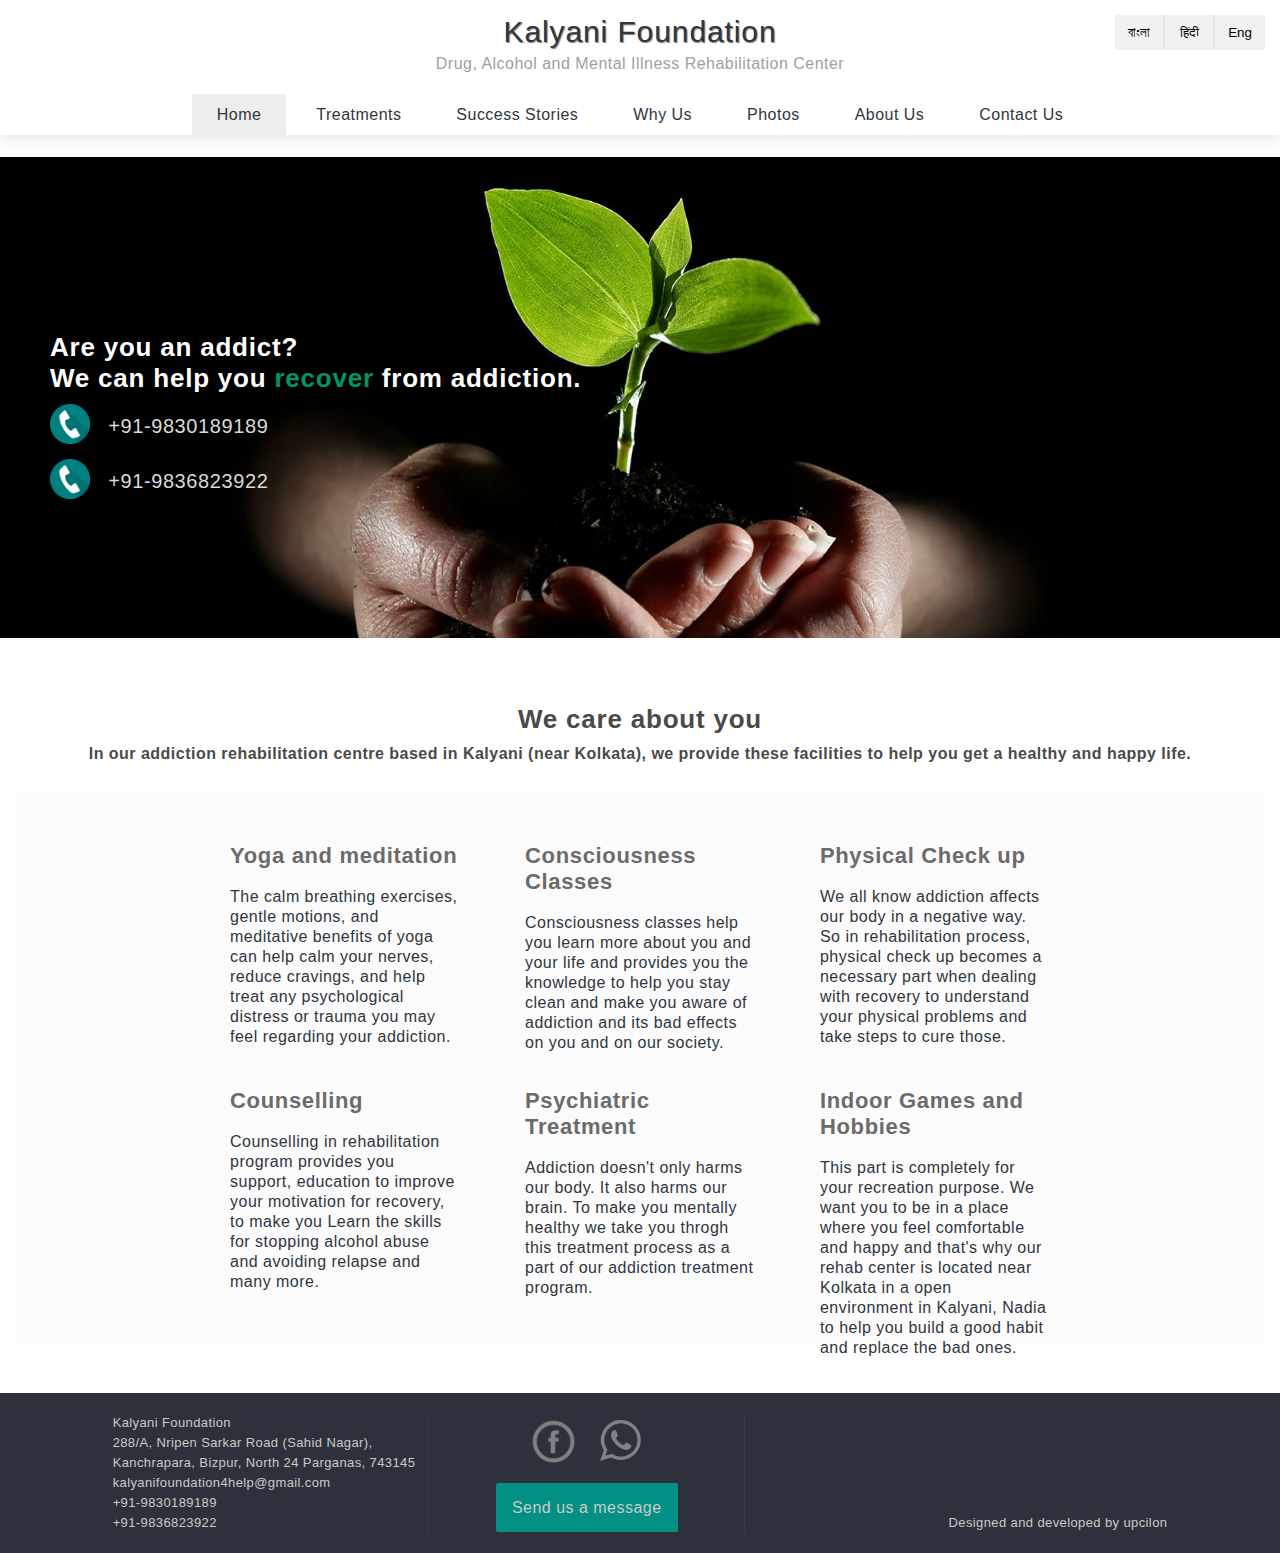
<file: index.html>
<!DOCTYPE html>
<html lang="en">
<head>
	<meta charset="UTF-8">
	<title>Kalyani Foundation : Rehabilitation Center : Nadia, West Bengal</title>
	<meta name="description" content="Kalyani Foundation is a rehabilitation center near Kolkata for drug and alcohol addict. Start your recovery today at our rehab center in Kalyani."/>

	<meta itemprop="name" content="Kalyani Foundation: Drugs and Alcohol Rehab"/>
    <meta itemprop="description" content="Drugs, Alcohol and Mental Illness rehabilitation in Kolkata, West Bengal"/>
    <meta itemprop="image" content="http://kalyani-foundation.com/assets/images/hand1.jpg"/>

	<meta property="og:title" content="Kalyani Foundation: Drugs and Alcohol Rehab"/>
    <meta property="og:type" content="website"/>
    <meta property="og:url" content="http://kalyani-foundation.com/"/>
    <meta property="og:image" content="http://kalyani-foundation.com/assets/images/hand1.jpg"/>
    <meta property="og:description" content="Drugs, Alcohol and Mental Illness Rehab in Kolkata, West Bengal"/>
    <meta property="og:site_name" content="kalyani-foundation"/>

    <meta name="twitter:card" content="summary_large_image">
	<meta name="twitter:site" content="@kalyani-foundation">
	<meta name="twitter:title" content="Drugs and Alcohol Rehab">
	<meta name="twitter:description" content="Kalyani Foundation is one of the best caring drugs and alcohol rehab in Kalyani, West Bengal">
	<meta name="twitter:creator" content="@RakeshD42136279">
	<meta name="twitter:image:src" content="http://kalyani-foundation.com/assets/images/hand1.jpg">

	<meta name="viewport" content="width=device-width, initial-scale=1.0"/>

	<link rel="stylesheet" type="text/css" href="assets/styles/main.css"/>
</head>
<body>
	<div class="clearfix">
		<header>
			<nav id="nav" class="clearfix">
				<div class="logo">
					<a href="index.html" data-key="rehabName">Kalyani Foundation</a>
					<h1 class="logo-text" data-key="rehabDesc">Drug, Alcohol and Mental Illness Rehabilitation Center</h1>
				</div>
				<ul class="language">
					<li><button class="lang" data-lang="ben">বাংলা</button></li>
					<li><button class="lang" data-lang="hin">हिंदी</button></li>
					<li><button class="lang" data-lang="en">Eng</button></li>
				</ul>
				<ul class="ham" id="ham">
					<li class="ham-line"></li>
					<li class="ham-line"></li>
					<li class="ham-line"></li>
				</ul>
				<ul id="menu" class="menu">
					<li class="menu-item active"><a href="index.html" data-key="home">Home</a></li>
					<li class="menu-item"><a href="treatment.html" data-key="treatment">Treatments</a></li>
					<li class="menu-item"><a href="success.html" data-key="story">Success Stories</a></li>
					<li class="menu-item"><a href="why.html" data-key="why">Why Us</a></li>
					<li class="menu-item"><a href="photos.html" data-key="photo">Photos</a></li>
					<li class="menu-item"><a href="about.html" data-key="about">About Us</a></li>
					<li class="menu-item"><a href="contact.html" data-key="contact">Contact Us</a></li>
				</ul>
			</nav>
		</header>
		<div class="wrapper">
			<article>
				<div class="intro">
					<img class="intro-img" src="assets/images/intro-img.jpg" alt="rehab in Kolkata">
					<div class="intro-text">
						<h3 data-key="1">Are you an addict?</h3>
						<h3 data-key="2">We can help you <span class="highlight-green">recover</span> from addiction.</h3>

						<div class="intro-con">
							<a href="tel:+919836823922">
								<span><img src="assets/images/tel.png" alt="call"></span>
								<span data-key="phone2">+91-9830189189</span>
							</a>
						</div>
						<div class="intro-con">
							<a href="tel:+919830189189">
								<span><img src="assets/images/tel.png" alt="call"></span>
								<span data-key="phone1">+91-9836823922</span>
							</a>
						</div>
					</div>
				</div>

				<div class="treatment-intro">
					<h3 data-key="3">We care about you</h3>
					<h2 data-key="4">In our addiction rehabilitation centre based in Kalyani (near Kolkata), we provide these facilities to help you get a healthy and happy life.</h2>
					<div class="treatment-facility">
						<div class="treatment-list">
						<ul class="treatment">
							<li class="treat-name" data-key="5">Yoga and meditation</li>
							<li class="treat-desc" data-key="6">The calm breathing exercises, gentle motions, and meditative benefits of yoga can help calm your nerves, reduce cravings, and help treat any psychological distress or trauma you may feel regarding your addiction.</li>
						</ul>
						<ul class="treatment">
							<li class="treat-name" data-key="7">Consciousness Classes</li>
							<li class="treat-desc" data-key="8">Consciousness classes help you learn more about you and your life and provides you the knowledge to help you stay clean and make you aware of addiction and its bad effects on you and on our society.</li>
						</ul>
						<ul class="treatment">
							<li class="treat-name" data-key="9">Physical Check up</li>
							<li class="treat-desc" data-key="10">We all know addiction affects our body in a negative way. So in rehabilitation process, physical check up becomes a necessary part when dealing with recovery to understand your physical problems and take steps to cure those.</li>
						</ul>
						<ul class="treatment">
							<li class="treat-name" data-key="11">Counselling</li>
							<li class="treat-desc" data-key="12">Counselling in rehabilitation program provides you support, education to improve your motivation for recovery, to make you Learn the skills for stopping alcohol abuse and avoiding relapse and many more.</li>
						</ul>
						<ul class="treatment">
							<li class="treat-name" data-key="13">Psychiatric Treatment</li>
							<li class="treat-desc" data-key="14">Addiction doesn't only harms our body. It also harms our brain. To make you mentally healthy we take you throgh this treatment process as a part of our addiction treatment program.</li>
						</ul>
						<ul class="treatment">
							<li class="treat-name" data-key="15">Indoor Games and Hobbies</li>
							<li class="treat-desc" data-key="16">This part is completely for your recreation purpose. We want you to be in a place where you feel comfortable and happy and that's why our rehab center is located near Kolkata in a open environment in Kalyani, Nadia to help you build a good habit and replace the bad ones.</li>
						</ul>
						</div>
					</div>
				</div>
			</article>
		</div>





		<footer class="clearfix">
			<ul class="footer-item">
				<li data-key="rehabName">Kalyani Foundation</li>
				<li data-key="rehabAddress">288/A, Nripen Sarkar Road (Sahid Nagar),<br>Kanchrapara, Bizpur, North 24 Parganas, 743145</li>
				<li data-key="rehabEmail">kalyanifoundation4help@gmail.com</li>
				<li>
					<ul>
						<li data-key="phone2">+91-9830189189</li>
						<li data-key="phone1">+91-9836823922</li>
					</ul>
				</li>
			</ul>

			<ul class="footer-item">
				<li>
					<ul class="icon-tray clearfix">
						<li class="icon">
							<a href="https://www.facebook.com/Kalyani-foundation-1680008255643396/" target="_blank"><img class="facebook" src="assets/images/facebook-icon.png" alt="facebook link of rehab center"/></a>
						</li>
						<li class="icon whatsapp-icon">
							<a data-text="Recover from addiction" data-link="http://kalyani-foundation.com" class="whatsapp-share"><img class="whatsapp" src="assets/images/whatsapp.png" alt="whatsapp link of rehab"/></a>
						</li>
					</ul>
				</li>
				<li class="contact-btn-holder"><a class="contact-link-btn" href="contact.html" data-key="message">Send us a message</a></li>
			</ul>

			<ul class="powered">
				<li>Designed and developed by upcilon</li>
			</ul>
		</footer>
	</div>
</body>
<script type="text/javascript" src="https://ajax.googleapis.com/ajax/libs/jquery/3.1.1/jquery.min.js"></script>
<script type="text/javascript" src="assets/script/app.js" async defer></script>
<script type="text/javascript" src="assets/script/lang.js" async defer></script>
</html>
</file>
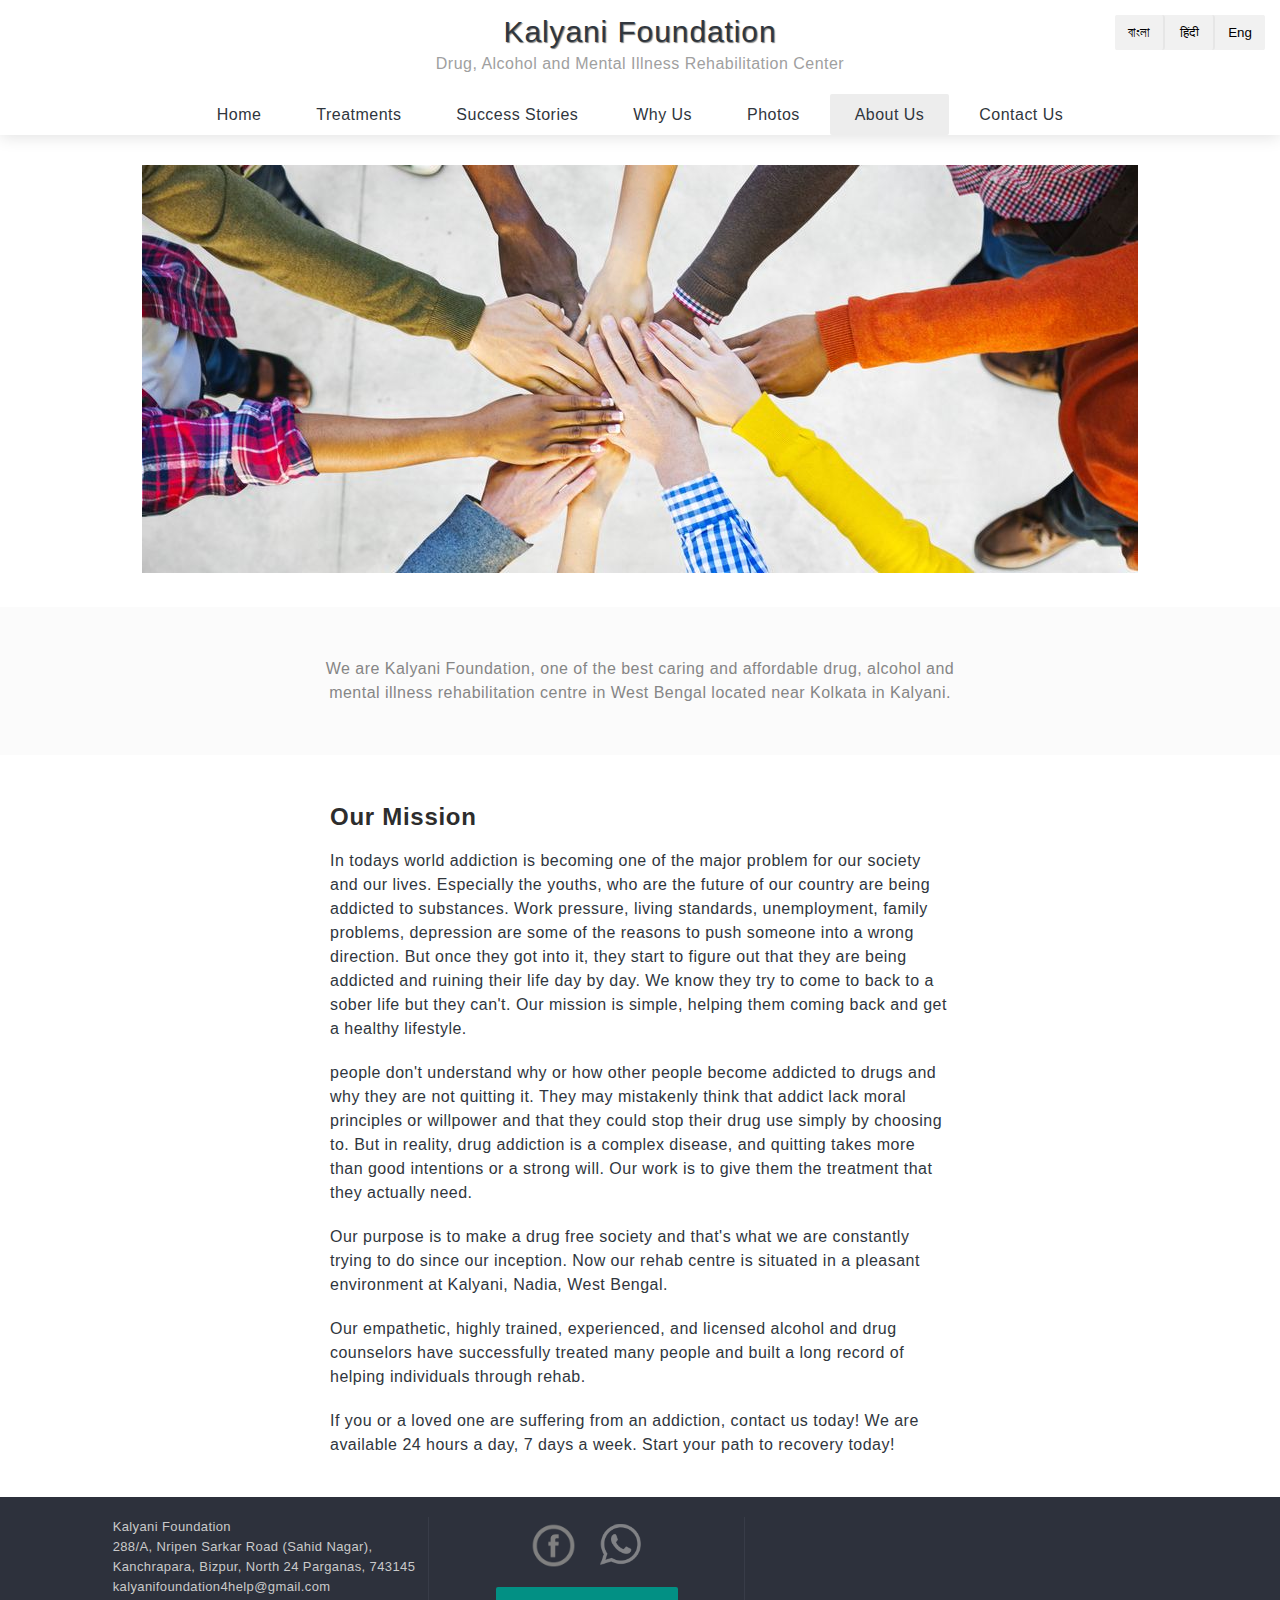
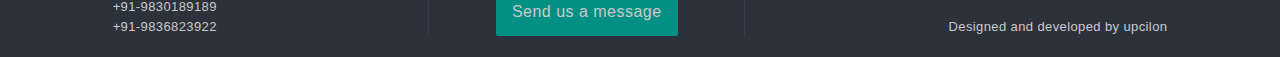
<file: about.html>
<!DOCTYPE html>
<html lang="en">
<head>
	<meta charset="UTF-8">
	<title>Kalyani Foundation: Rehabilitation Center near Kolkata</title>
	<meta name="description" content="Kalyani Foundation, one of the best caring and affordable drug, and alcohol rehabilitation centre near Kolkata at Kalyani in West Bengal."/>

	<meta itemprop="name" content="About Kalyani Foundation"/>
    <meta itemprop="description" content="Drugs and Alcohol rehab in Kalyani, Nadia, West Bengal"/>
    <meta itemprop="image" content="http://kalyani-foundation.com/assets/images/hand1.jpg"/>

	<meta property="og:title" content="About Kalyani Foundation, Drugs and Alcohol Rehab"/>
    <meta property="og:type" content="website"/>
    <meta property="og:url" content="http://kalyani-foundation.com/"/>
    <meta property="og:image" content="http://kalyani-foundation.com/assets/images/hand1.jpg"/>
    <meta property="og:description" content="Kalyani Foundation is a Drugs and Alcohol Rehabilitation Center in Kalyani, Nadia, West Bengal"/>
    <meta property="og:site_name" content="kalyani-foundation"/>

    <meta name="twitter:card" content="summary_large_image">
	<meta name="twitter:site" content="@kalyani-foundation">
	<meta name="twitter:title" content="About Kalyani Foundation, Drugs and Alcohol Rehab">
	<meta name="twitter:description" content="Kalyani Foundation is one of the best caring drugs and alcohol rehab near Kolkata, in Kalyani, West Bengal">
	<meta name="twitter:creator" content="@RakeshD42136279">
	<meta name="twitter:image:src" content="http://kalyani-foundation.com/assets/images/hand1.jpg">

	<meta name="viewport" content="width=device-width, initial-scale=1.0"/>

	<link rel="stylesheet" type="text/css" href="assets/styles/main.css"/>
</head>
<body>
	<div class="wrapper clearfix">
		<header>
			<nav id="nav"  class="clearfix">
				<div class="logo">
					<a href="index.html" data-key="rehabName">Kalyani Foundation</a>
					<h1 class="logo-text" data-key="rehabDesc">Drug, Alcohol and Mental Illness Rehabilitation Center</h1>
				</div>
				<ul class="language">
					<li><button class="lang" data-lang="ben">বাংলা</button></li>
					<li><button class="lang" data-lang="hin">हिंदी</button></li>
					<li><button class="lang" data-lang="en">Eng</button></li>
				</ul>
				<ul class="ham">
					<li class="ham-line"></li>
					<li class="ham-line"></li>
					<li class="ham-line"></li>
				</ul>
				<ul id="menu" class="menu">
					<li class="menu-item"><a href="index.html" data-key="home">Home</a></li>
					<li class="menu-item"><a href="treatment.html" data-key="treatment">Treatments</a></li>
					<li class="menu-item"><a href="success.html" data-key="story">Success Stories</a></li>
					<li class="menu-item"><a href="why.html" data-key="why">Why Us</a></li>
					<li class="menu-item"><a href="photos.html" data-key="photo">Photos</a></li>
					<li class="menu-item active"><a href="about.html" data-key="about">About Us</a></li>
					<li class="menu-item"><a href="contact.html" data-key="contact">Contact Us</a></li>
				</ul>
			</nav>
		</header>

		<article>
			<div style="max-width: 996px;margin: auto;margin-top: 30px;">
				<img src="assets/images/hands.jpg" alt="recovery hands">
			</div>
			<div class="treatment-intro treatment-facility treat-desc">
				<p class="treat-header" data-key="60">We are Kalyani Foundation, one of the best caring and affordable drug, alcohol and mental illness rehabilitation centre in West Bengal located near Kolkata in Kalyani.</p>
			</div>
			<ul class="treat-container">
				<li>
					<ul>
						<li class="treat-headline" data-key="61">Our Mission</li>
						<li data-key="62">
							In todays world addiction is becoming one of the major problem for our society and our lives. Especially the youths, who are the future of our country are being addicted to substances. Work pressure, living standards, unemployment, family problems, depression are some of the reasons to push someone into a wrong direction. But once they got into it, they start to figure out that they are being addicted and ruining their life day by day. We know they try to come to back to a sober life but they can't. Our mission is simple, helping them coming back and get a healthy lifestyle.
						</li>
						<li data-key="63">
							 people don't understand why or how other people become addicted to drugs and why they are not quitting it. They may mistakenly think that addict lack moral principles or willpower and that they could stop their drug use simply by choosing to. But in reality, drug addiction is a complex disease, and quitting takes more than good intentions or a strong will. Our work is to give them the treatment that they actually need.
						</li>
						<li data-key="64">
							Our purpose is to make a drug free society and that's what we are constantly trying to do since our inception. Now our rehab centre is situated in a pleasant environment at Kalyani, Nadia, West Bengal.
						</li>
						<li data-key="65">
							Our empathetic, highly trained, experienced, and licensed alcohol and drug counselors have successfully treated many people and built a long record of helping individuals through rehab.
						</li>
						<li data-key="66">
							If you or a loved one are suffering from an addiction, contact us today! We are available 24 hours a day, 7 days a week. Start your path to recovery today!
						</li>
					</ul>
				</li>
			</ul>
		</article>




		<footer class="clearfix">
			<ul class="footer-item">
				<li data-key="rehabName">Kalyani Foundation</li>
				<li data-key="rehabAddress">288/A, Nripen Sarkar Road (Sahid Nagar),<br>Kanchrapara, Bizpur, North 24 Parganas, 743145</li>
				<li data-key="rehabEmail">kalyanifoundation4help@gmail.com</li>
				<li>
					<ul>
						<li data-key="phone2">+91-9830189189</li>
						<li data-key="phone1">+91-9836823922</li>
					</ul>
				</li>
			</ul>

			<ul class="footer-item">
				<li>
					<ul class="icon-tray clearfix">
						<li class="icon">
							<a href="https://www.facebook.com/Kalyani-foundation-1680008255643396/" target="_blank"><img class="facebook" src="assets/images/facebook-icon.png" alt="facebook link of rehab center"/></a>
						</li>
						<li class="icon whatsapp-icon">
							<a data-text="Recover from addiction" data-link="http://kalyani-foundation.com" class="whatsapp-share"><img class="whatsapp" src="assets/images/whatsapp.png" alt="whatsapp link of rehab"/></a>
						</li>
					</ul>
				</li>
				<li class="contact-btn-holder"><a class="contact-link-btn" href="contact.html" data-key="message">Send us a message</a></li>
			</ul>

			<ul class="powered">
				<li>Designed and developed by upcilon</li>
			</ul>
		</footer>
	</div>
</body>
<script type="text/javascript" src="https://ajax.googleapis.com/ajax/libs/jquery/3.1.1/jquery.min.js"></script>
<script type="text/javascript" src="assets/script/app.js" async defer></script>
<script type="text/javascript" src="assets/script/lang.js" async defer></script>

</html>
</file>
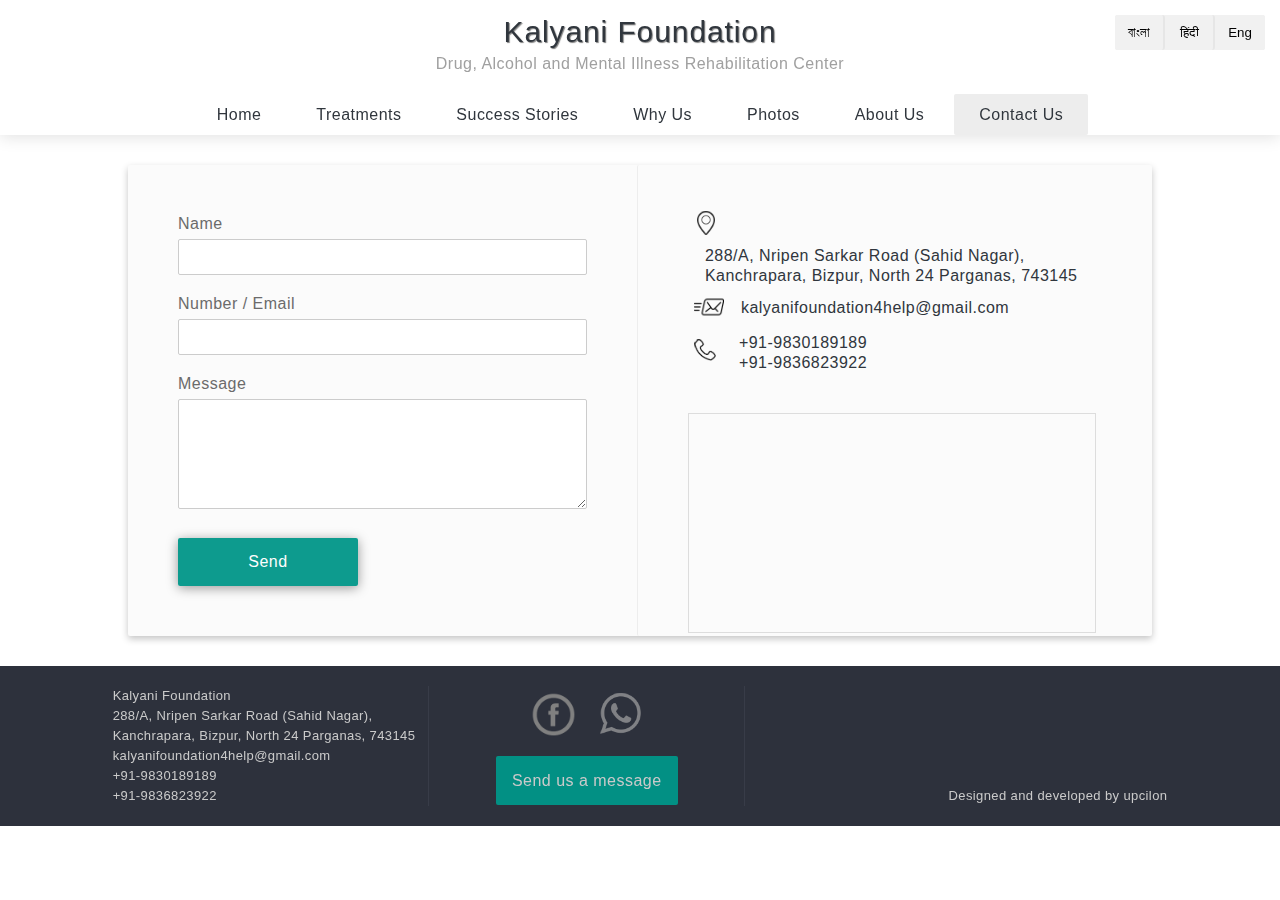
<file: contact.html>
<!DOCTYPE html>
<html lang="en">
<head>
	<meta charset="UTF-8">
	<title>Quit Drug, Alcohol: Contact us: Kalyani foundation, Kalyani, Nadia</title>
	<meta name="description" content="Start your recovery today. Send a message or contact us at our rehab at Kalyani near Kolkata."/>

	<meta itemprop="name" content="Contact Kalyani Foundation, Drugs and Alcohol Rehab"/>
    <meta itemprop="description" content="Drugs, Alcohol and Mental Illness Rehab in Kalyani near Kolkata, West Bengal"/>
    <meta itemprop="image" content="http://kalyani-foundation.com/assets/images/hand1.jpg"/>

	<meta property="og:title" content="Contact Kalyani Foundation, Drugs and Alcohol Rehab"/>
    <meta property="og:type" content="website"/>
    <meta property="og:url" content="http://kalyani-foundation.com/"/>
    <meta property="og:image" content="http://kalyani-foundation.com/assets/images/hand1.jpg"/>
    <meta property="og:description" content="Contact our Drugs and Alcohol Rehabilitation Center in Kalyani, Nadia near Kolkata in West Bengal"/>
    <meta property="og:site_name" content="kalyani-foundation"/>

    <meta name="twitter:card" content="summary_large_image">
	<meta name="twitter:site" content="@kalyani-foundation">
	<meta name="twitter:title" content="Drugs and Alcohol Rehab, Contact Kalyani Foundation">
	<meta name="twitter:description" content="Contact Kalyani Foundation, one of the best caring drugs and alcohol rehab near Kolkata, in Kalyani, West Bengal">
	<meta name="twitter:creator" content="@RakeshD42136279">
	<meta name="twitter:image:src" content="http://kalyani-foundation.com/assets/images/hand1.jpg">

	<meta name="viewport" content="width=device-width, initial-scale=1.0"/>

	<link rel="stylesheet" type="text/css" href="assets/styles/main.css"/>
</head>
<body>
	<div class="wrapper clearfix">
		<header>
			<nav id="nav"  class="clearfix">
				<div class="logo">
					<a href="index.html" data-key="rehabName">Kalyani Foundation</a>
					<h1 class="logo-text" data-key="rehabDesc">Drug, Alcohol and Mental Illness Rehabilitation Center</h1>
				</div>
				<ul class="language">
					<li><button class="lang" data-lang="ben">বাংলা</button></li>
					<li><button class="lang" data-lang="hin">हिंदी</button></li>
					<li><button class="lang" data-lang="en">Eng</button></li>
				</ul>
				<ul class="ham">
					<li class="ham-line"></li>
					<li class="ham-line"></li>
					<li class="ham-line"></li>
				</ul>
				<ul id="menu" class="menu">
					<li class="menu-item"><a href="index.html" data-key="home">Home</a></li>
					<li class="menu-item"><a href="treatment.html" data-key="treatment">Treatments</a></li>
					<li class="menu-item"><a href="success.html" data-key="story">Success Stories</a></li>
					<li class="menu-item"><a href="why.html" data-key="why">Why Us</a></li>
					<li class="menu-item"><a href="photos.html" data-key="photo">Photos</a></li>
					<li class="menu-item"><a href="about.html" data-key="about">About Us</a></li>
					<li class="menu-item active"><a href="contact.html" data-key="contact">Contact Us</a></li>
				</ul>
			</nav>
		</header>
		<article>
			<ul class="contact-box clearfix">
				<li class="contact">
					<form id="contact-form" class="ajax-form">
						<ul>
							<li>
								<div class="label label-name" data-key="57">Name</div>
								<input class="field" type="text" name="name">
							</li>
							<li>
								<div class="label" data-key="58">Number / Email</div>
								<input class="field" type="text" name="email/number" required>
							</li>
							<li>
								<div class="label" data-key="59">Message</div>
								<textarea class="field" name="message" maxlength="500"></textarea>
							</li>
							<li><input class="button" type="submit" value="Send"></li>
						</ul>
						<input type="hidden" name="_format" value="plain" />
					</form>
					<div class="loader"></div>
					<div class="message"></div>
				</li>
				<li class="contact">
					<ul>
						<li class="con-item">
							<ul class="clearfix">
								<li class="con-icon"><img src="assets/images/loc.png"></li>
								<li class="con-pad" data-key="rehabAddress">288/A, Nripen Sarkar Road (Sahid Nagar),<br>Kanchrapara, Bizpur, North 24 Parganas, 743145</li>
							</ul>
						</li>
						<li class="con-item">
							<ul class="clearfix">
								<li class="con-icon"><img src="assets/images/mail.png"></li>
								<li  class="email">kalyanifoundation4help@gmail.com</li>
							</ul>
						</li>
						<li class="con-item phone">
							<ul class="clearfix">
								<li class="con-icon"><img src="assets/images/call.png"></li>
								<li  class="con-pad number">
									<ul>
										<li data-key="phone2">+91-9830189189</li>
										<li data-key="phone1">+91-9836823922</li>
									</ul>
								</li>
							</ul>
						</li>
						<li class="map">
							<iframe width="100%" height="220" frameborder="0" style="border:0" src="https://www.google.com/maps/embed/v1/place?q=288/A,+Nripen+Sarkar+Road&key=AIzaSyBZDza_hUom3uB9xqqkU3Fo6AnrZs4leh8" allowfullscreen></iframe>
						</li>
					</ul>
				</li>
			</ul>
		</article>



		<footer class="clearfix">
			<ul class="footer-item">
				<li data-key="rehabName">Kalyani Foundation</li>
				<li data-key="rehabAddress">288/A, Nripen Sarkar Road (Sahid Nagar),<br>Kanchrapara, Bizpur, North 24 Parganas, 743145</li>
				<li data-key="rehabEmail">kalyanifoundation4help@gmail.com</li>
				<li>
					<ul>
						<li data-key="phone2">+91-9830189189</li>
						<li data-key="phone1">+91-9836823922</li>
					</ul>
				</li>
			</ul>

			<ul class="footer-item">
				<li>
					<ul class="icon-tray clearfix">
						<li class="icon">
							<a href="https://www.facebook.com/Kalyani-foundation-1680008255643396/" target="_blank"><img class="facebook" src="assets/images/facebook-icon.png"  alt="facebook link of rehab center"/></a>
						</li>
						<li class="icon whatsapp-icon">
							<a data-text="Recover from addiction" data-link="http://kalyani-foundation.com" class="whatsapp-share"><img class="whatsapp" src="assets/images/whatsapp.png" alt="whatsapp link of rehab"/></a>
						</li>
					</ul>
				</li>
				<li class="contact-btn-holder"><a class="contact-link-btn" href="contact.html" data-key="message">Send us a message</a></li>
			</ul>

			<ul class="powered">
				<li>Designed and developed by upcilon</li>
			</ul>
		</footer>
	</div>
</body>
<script type="text/javascript" src="https://ajax.googleapis.com/ajax/libs/jquery/3.1.1/jquery.min.js"></script>
<script type="text/javascript" src="assets/script/app.js" async defer></script>
<script type="text/javascript" src="assets/script/lang.js" async defer></script>

</html>
</file>
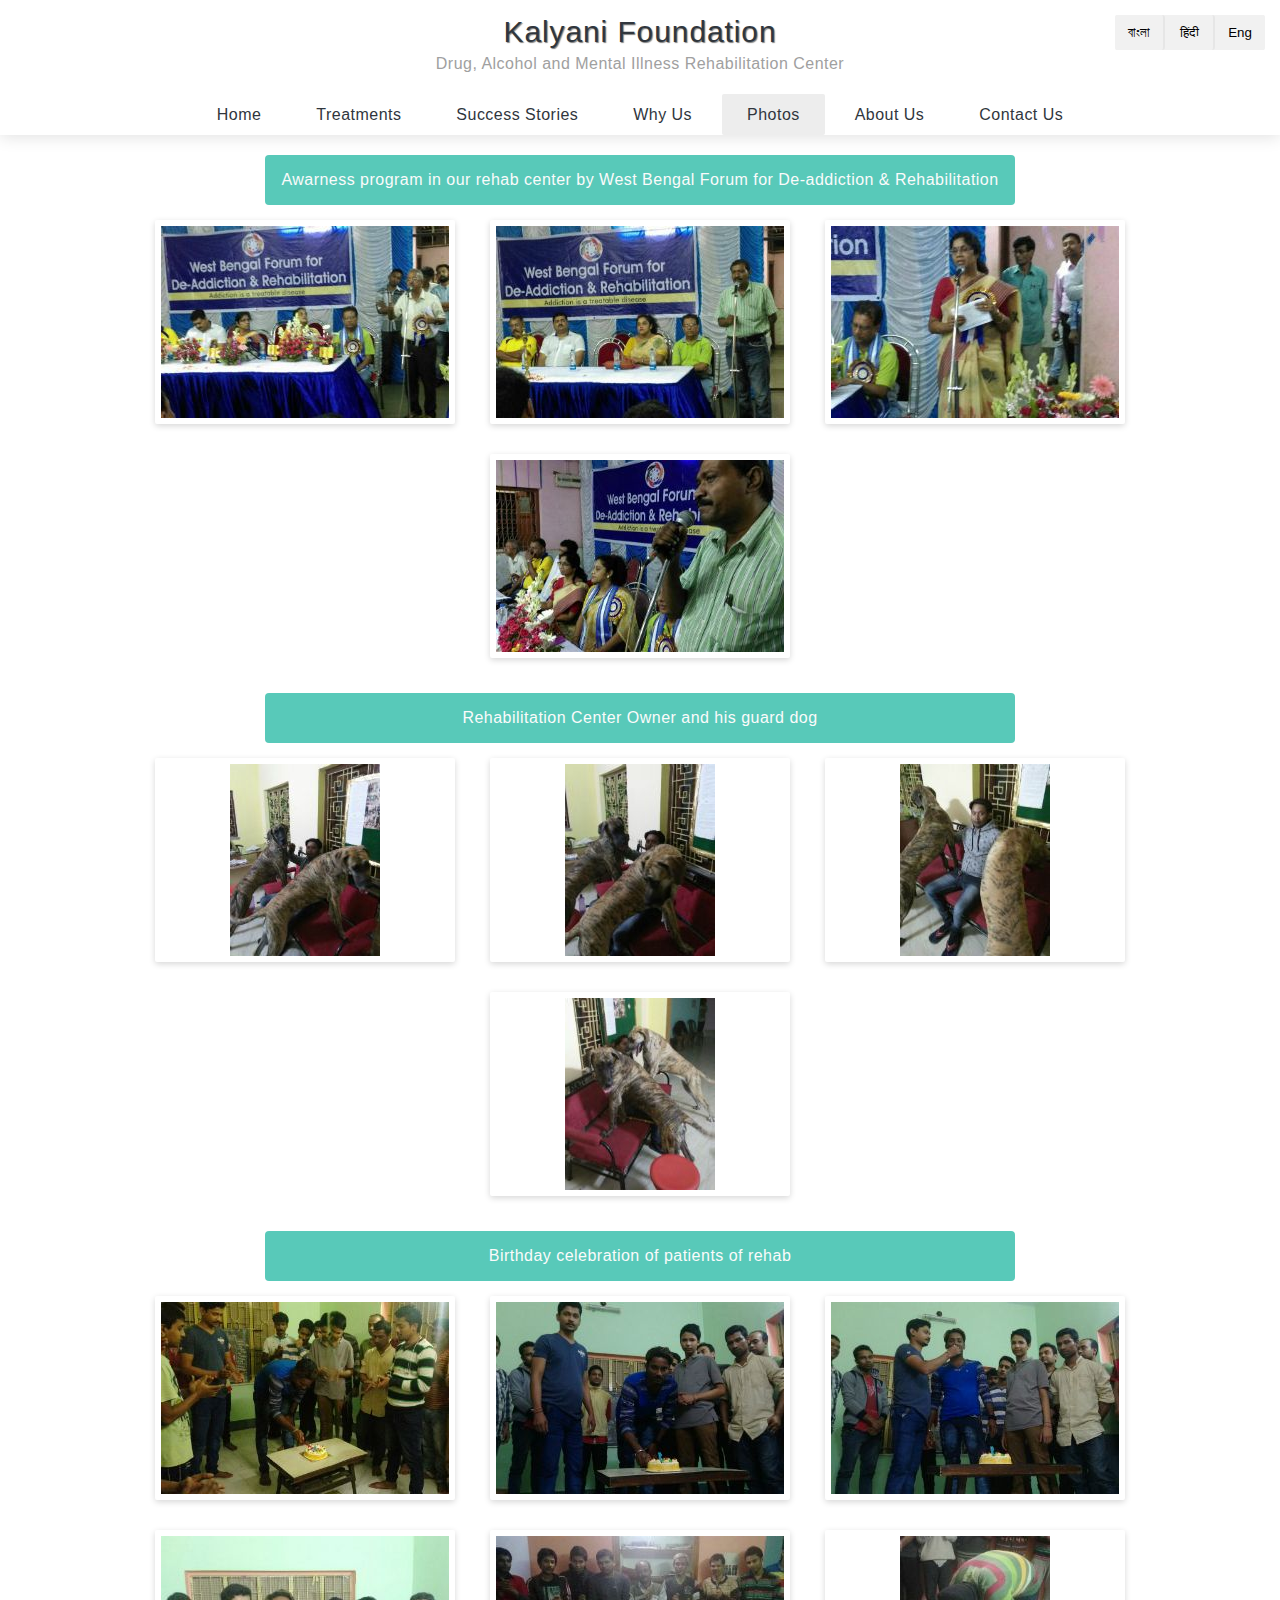
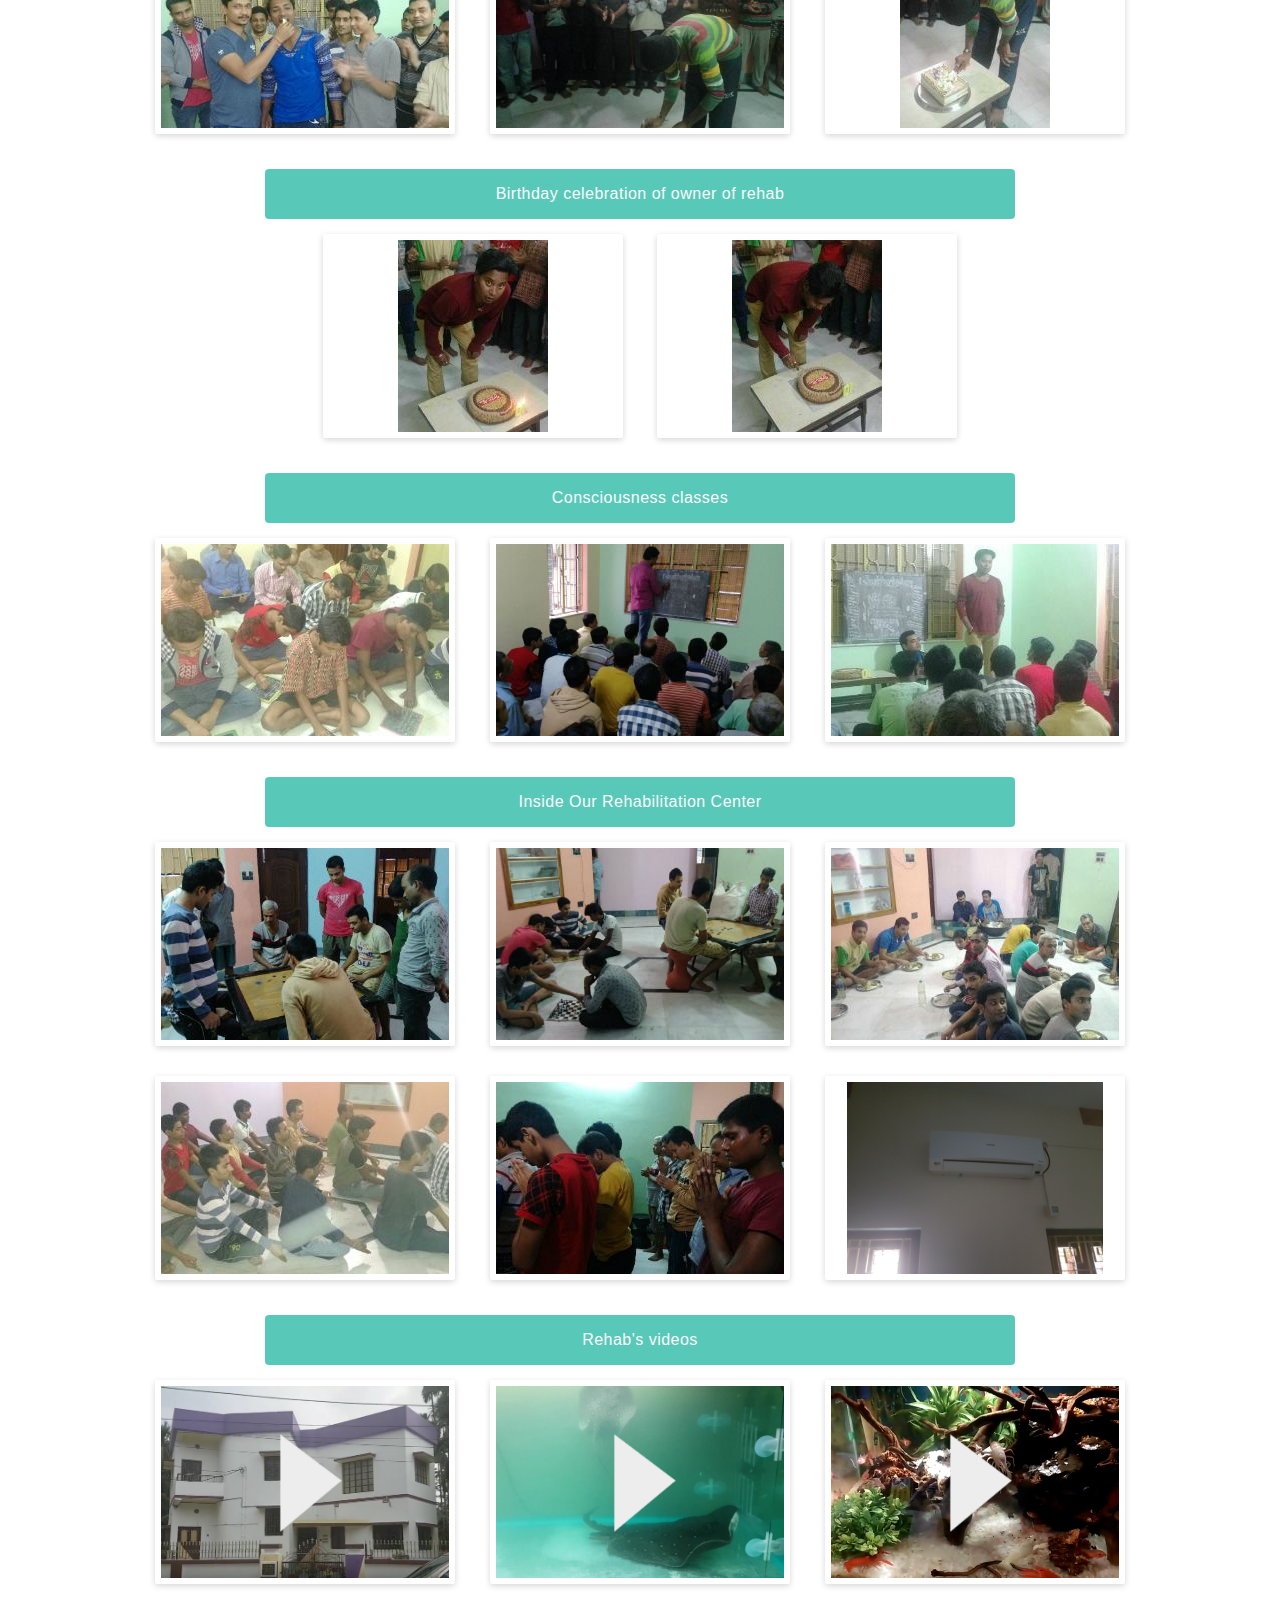
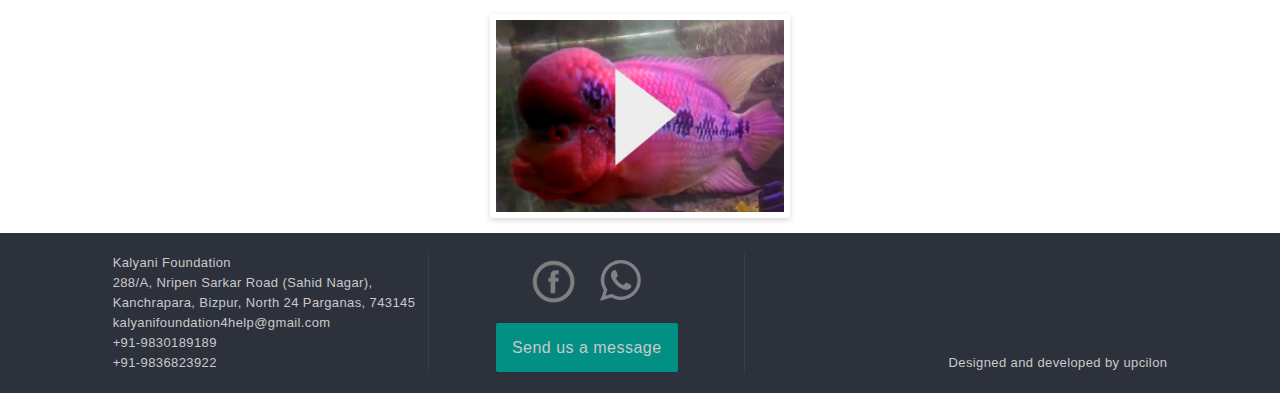
<file: photos.html>
<!DOCTYPE html>
<html lang="en">
<head>
	<meta charset="UTF-8">
	<title>Photos: Rehabilitation Center: Kalyani Foundation: West Bengal</title>
	<meta name="description" content="Photos of our drug and alcohol addiction treatment center near Kolkata. View the Environment, daily life of patients inside our rehab."/>

	<meta itemprop="name" content="Kalyani Foundation: Photos"/>
    <meta itemprop="description" content="Take a look of our Drugs, Alcohol and Mental Illness addiction treatment Center in Kolkata"/>
    <meta itemprop="image" content="http://kalyani-foundation.com/assets/images/hand1.jpg"/>

	<meta property="og:title" content="Photos of our Drugs and Alcohol Rehab"/>
    <meta property="og:type" content="website"/>
    <meta property="og:url" content="http://kalyani-foundation.com/"/>
    <meta property="og:image" content="http://kalyani-foundation.com/assets/images/hand1.jpg"/>
    <meta property="og:description" content="Take a look of our Drugs, Alcohol and Mental Illness addiction treatment Center in Kalyani, Nadia"/>
    <meta property="og:site_name" content="kalyani-foundation"/>

    <meta name="twitter:card" content="summary_large_image">
	<meta name="twitter:site" content="@kalyani-foundation">
	<meta name="twitter:title" content="Photos of our Drugs and Alcohol Rehab">
	<meta name="twitter:description" content="View photos of Kalyani Foundation, our drugs and alcohol rehab near Kolkata, in Kalyani, West Bengal">
	<meta name="twitter:creator" content="@RakeshD42136279">
	<meta name="twitter:image:src" content="http://kalyani-foundation.com/assets/images/hand1.jpg">

	<meta name="viewport" content="width=device-width, initial-scale=1.0"/>

	<link rel="stylesheet" type="text/css" href="assets/styles/main.css"/>
	<link rel="stylesheet" type="text/css" href="assets/vendors/popup/popup.css">
</head>

<body>
	<div class="wrapper clearfix">
		<header>
			<nav id="nav"  class="clearfix">
				<div class="logo">
					<a href="index.html" data-key="rehabName">Kalyani Foundation</a>
					<h1 class="logo-text" data-key="rehabDesc">Drug, Alcohol and Mental Illness Rehabilitation Center</h1>
				</div>
				<ul class="language">
					<li><button class="lang" data-lang="ben">বাংলা</button></li>
					<li><button class="lang" data-lang="hin">हिंदी</button></li>
					<li><button class="lang" data-lang="en">Eng</button></li>
				</ul>
				<ul class="ham">
					<li class="ham-line"></li>
					<li class="ham-line"></li>
					<li class="ham-line"></li>
				</ul>
				<ul id="menu" class="menu">
					<li class="menu-item"><a href="index.html" data-key="home">Home</a></li>
					<li class="menu-item"><a href="treatment.html" data-key="treatment">Treatments</a></li>
					<li class="menu-item"><a href="success.html" data-key="story">Success Stories</a></li>
					<li class="menu-item"><a href="why.html" data-key="why">Why Us</a></li>
					<li class="menu-item active"><a href="photos.html" data-key="photo">Photos</a></li>
					<li class="menu-item"><a href="about.html" data-key="about">About Us</a></li>
					<li class="menu-item"><a href="contact.html" data-key="contact">Contact Us</a></li>
				</ul>
			</nav>
		</header>
		<article>
			<!--Photo section starts-->
			<ul class="photo-container image-gallery">
				<li class="heading" data-key="27">Awarness program in our rehab center by West Bengal Forum for De-addiction & Rehabilitation</li>
				<li class="g_photo-holder">
					<a href="assets/images/photos/prog1.jpg" data-lightbox="photo">
						<img src="assets/images/photos/s-prog1.jpg" alt="awarness program at kalyani foundation in kalyani">
					</a>
				</li>
				<li class="g_photo-holder">
					<a href="assets/images/photos/prog2.jpg" data-lightbox="photo">
						<img src="assets/images/photos/s-prog2.jpg" alt="rehabilitation seminar in kalyani">
					</a>
				</li>
				<li class="g_photo-holder">
					<a href="assets/images/photos/prog3.jpg" data-lightbox="photo">
						<img src="assets/images/photos/s-prog3.jpg" alt="drug recovery seminar at rehab in kalyani, nadia">
					</a>
				</li>
				<li class="g_photo-holder">
					<a href="assets/images/photos/prog4.jpg" data-lightbox="photo">
						<img src="assets/images/photos/s-prog4.jpg" alt="addiction recovery program in kalyani foundation in kalyani nadia">
					</a>
				</li>
			</ul>

			<ul class="photo-container image-gallery">
				<li class="heading" data-key="28">Rehabilitation Center Owner and his guard dog</li>
				<li class="g_photo-holder">
					<a href="assets/images/photos/dog1.jpeg" data-lightbox="photo">
						<img src="assets/images/photos/s-dog1.jpg" alt="guard dog at rehab center in kolkata">
					</a>
				</li>
				<li class="g_photo-holder">
					<a href="assets/images/photos/dog2.jpeg" data-lightbox="photo">
						<img src="assets/images/photos/s-dog2.jpg" alt="dog at rehab in kolkata kalyani foundation">
					</a>
				</li>
				<li class="g_photo-holder">
					<a href="assets/images/photos/dog3.jpeg" data-lightbox="photo">
						<img src="assets/images/photos/s-dog3.jpg" alt="rehabilitation center dog in kalyani nadia">
					</a>
				</li>
				<li class="g_photo-holder">
					<a href="assets/images/photos/dog4.jpeg" data-lightbox="photo">
						<img src="assets/images/photos/s-dog4.jpg" alt="dog at rehab center in kalyani">
					</a>
				</li>
			</ul>

			<ul class="photo-container image-gallery">
				<li class="heading" data-key="29">Birthday celebration of patients of rehab</li>
				<li class="g_photo-holder">
					<a href="assets/images/photos/birth1.jpg" data-lightbox="photo">
						<img src="assets/images/photos/s-birth1.jpg" alt="birthday at rehab in kalyani">
					</a>
				</li>
				<li class="g_photo-holder">
					<a href="assets/images/photos/birth2.jpg" data-lightbox="photo">
						<img src="assets/images/photos/s-birth2.jpg" alt="birthday at rehab center in kalyani">
					</a>
				</li>
				<li class="g_photo-holder">
					<a href="assets/images/photos/birth3.jpg" data-lightbox="photo">
						<img src="assets/images/photos/s-birth3.jpg" alt="birthday at rehabilitation center in kalyani nadia kolkata">
					</a>
				</li>
				<li class="g_photo-holder">
					<a href="assets/images/photos/birth4.jpg" data-lightbox="photo">
						<img src="assets/images/photos/s-birth4.jpg" alt="birthday at rehab in kolkata">
					</a>
				</li>
				<li class="g_photo-holder">
					<a href="assets/images/photos/birth5.jpg" data-lightbox="photo">
						<img src="assets/images/photos/s-birth5.jpg" alt="rehab life enjoyment in kolkata">
					</a>
				</li>
				<li class="g_photo-holder">
					<a href="assets/images/photos/birth6.jpg" data-lightbox="photo">
						<img src="assets/images/photos/s-birth6.jpg" alt="birthday at rehab center in kolkata">
					</a>
				</li>
			</ul>

			<ul class="photo-container image-gallery">
				<li class="heading" data-key="30">Birthday celebration of owner of rehab</li>
				<li class="g_photo-holder">
					<a href="assets/images/photos/birth8.jpg" data-lightbox="photo">
						<img src="assets/images/photos/s-birth8.jpg" alt="rehab owner in kalyani foundation in kolkata">
					</a>
				</li>
				<li class="g_photo-holder">
					<a href="assets/images/photos/birth9.jpg" data-lightbox="photo">
						<img src="assets/images/photos/s-birth9.jpg" alt="birthday at rehab in kolkata">
					</a>
				</li>
			</ul>

			<ul class="photo-container image-gallery">
				<li class="heading" data-key="7">Consciousness classes</li>
				<li class="g_photo-holder">
					<a href="assets/images/photos/edu1.jpg" data-lightbox="photo">
						<img src="assets/images/photos/s-edu1.jpg" alt="education in rehab kolkata kalyani">
					</a>
				</li>
				<li class="g_photo-holder">
					<a href="assets/images/photos/edu2.jpg" data-lightbox="photo">
						<img src="assets/images/photos/s-edu2.jpg" alt="education in rehabilitaion center kalyani kolkata nadia">
					</a>
				</li>
				<li class="g_photo-holder">
					<a href="assets/images/photos/edu3.jpg" data-lightbox="photo">
						<img src="assets/images/photos/s-edu3.jpg" alt="education in kalyani foundation rehab">
					</a>
				</li>
			</ul>

			<ul class="photo-container image-gallery">
			<li class="heading" data-key="67">Inside Our Rehabilitation Center</li>
				<li class="g_photo-holder">
						<a href="assets/images/photos/game1.jpg" data-lightbox="photo">
							<img src="assets/images/photos/s-game1.jpg" alt="playing in rehab center kolkata">
						</a>
					</li>
				<li class="g_photo-holder">
						<a href="assets/images/photos/game2.jpg" data-lightbox="photo">
							<img src="assets/images/photos/s-game2.jpg" alt="playing in rehab centre kalyani-foundation">
						</a>
					</li>
				<li class="g_photo-holder">
						<a href="assets/images/photos/eat1.jpg" data-lightbox="photo">
							<img src="assets/images/photos/s-eat1.jpg" alt="dinner at rehab in kolkata kalyani nadia">
						</a>
					</li>
				<li class="g_photo-holder">
						<a href="assets/images/photos/medi1.jpg" data-lightbox="photo">
							<img src="assets/images/photos/s-medi1.jpg" alt="yoga for rehabilitaion">
						</a>
					</li>
				<li class="g_photo-holder">
						<a href="assets/images/photos/pray1.jpg" data-lightbox="photo">
							<img src="assets/images/photos/s-pray1.jpg" alt="praying in rehab center kalyani nadia">
						</a>
					</li>
				<li class="g_photo-holder">
						<a href="assets/images/photos/ac.jpg" data-lightbox="photo">
							<img src="assets/images/photos/ac.jpg" alt="">
						</a>
					</li>
			</ul>
			<!--Photo section ends-->







			<!--Video Section Starts-->
			<ul class="photo-container">
				<div class="heading" data-key="31">Rehab's videos</div>
				<li class="g_photo-holder">
					<a class="video-link" href="https://youtube.com/watch?v=jlDKmKIwCUI" data-lightbox="video">
						<img src="assets/images/videos/building.png" alt="">
					</a>
				</li>
				<li class="g_photo-holder">
					<a class="video-link" href="https://www.youtube.com/watch?v=5-KX5hGt3EE" data-lightbox="video">
						<img src="assets/images/videos/aq1.jpg" alt="">
					</a>
				</li>
				<li class="g_photo-holder">
					<a class="video-link" href="https://www.youtube.com/watch?v=8EZ7tfxGfsA" data-lightbox="video">
						<img src="assets/images/videos/aq2.jpg" alt="">
					</a>
				</li>
				<li class="g_photo-holder">
					<a class="video-link" href="https://www.youtube.com/watch?v=CEdzcuQof5A" data-lightbox="video">
						<img src="assets/images/videos/aq3.jpg" alt="">
					</a>
				</li>

			</ul>
			<!--video section ends-->
		</article>



		<footer class="clearfix">
			<ul class="footer-item">
				<li data-key="rehabName">Kalyani Foundation</li>
				<li data-key="rehabAddress">288/A, Nripen Sarkar Road (Sahid Nagar),<br>Kanchrapara, Bizpur, North 24 Parganas, 743145</li>
				<li data-key="rehabEmail">kalyanifoundation4help@gmail.com</li>
				<li>
					<ul>
						<li data-key="phone2">+91-9830189189</li>
						<li data-key="phone1">+91-9836823922</li>
					</ul>
				</li>
			</ul>

			<ul class="footer-item">
				<li>
					<ul class="icon-tray clearfix">
						<li class="icon">
							<a href="https://www.facebook.com/Kalyani-foundation-1680008255643396/" target="_blank"><img class="facebook" src="assets/images/facebook-icon.png" alt="facebook link of rehab center"/></a>
						</li>
						<li class="icon whatsapp-icon">
							<a data-text="Recover from addiction" data-link="http://kalyani-foundation.com" class="whatsapp-share"><img class="whatsapp" src="assets/images/whatsapp.png" alt="whatsapp link of rehab"/></a>
						</li>
					</ul>
				</li>
				<li class="contact-btn-holder"><a class="contact-link-btn" href="contact.html" data-key="message">Send us a message</a></li>
			</ul>

			<ul class="powered">
				<li>Designed and developed by upcilon</li>
			</ul>
		</footer>
	</div>
</body>
<script type="text/javascript">
	document.getElementsByClassName('g_photo-holder')[0].getElementsByTagName('a')[0].addEventListener('click', function(e){
		e.preventDefault();
	});
</script>
<script type="text/javascript" src="https://ajax.googleapis.com/ajax/libs/jquery/3.1.1/jquery.min.js"></script>
<script type="text/javascript" src="assets/script/app.js" async defer></script>
<script type="text/javascript" src="assets/vendors/popup/popup.js"></script>
<script type="text/javascript" src="assets/script/initpopup.js"></script>
<script type="text/javascript" src="assets/script/lang.js" async defer></script>

</html>
</file>
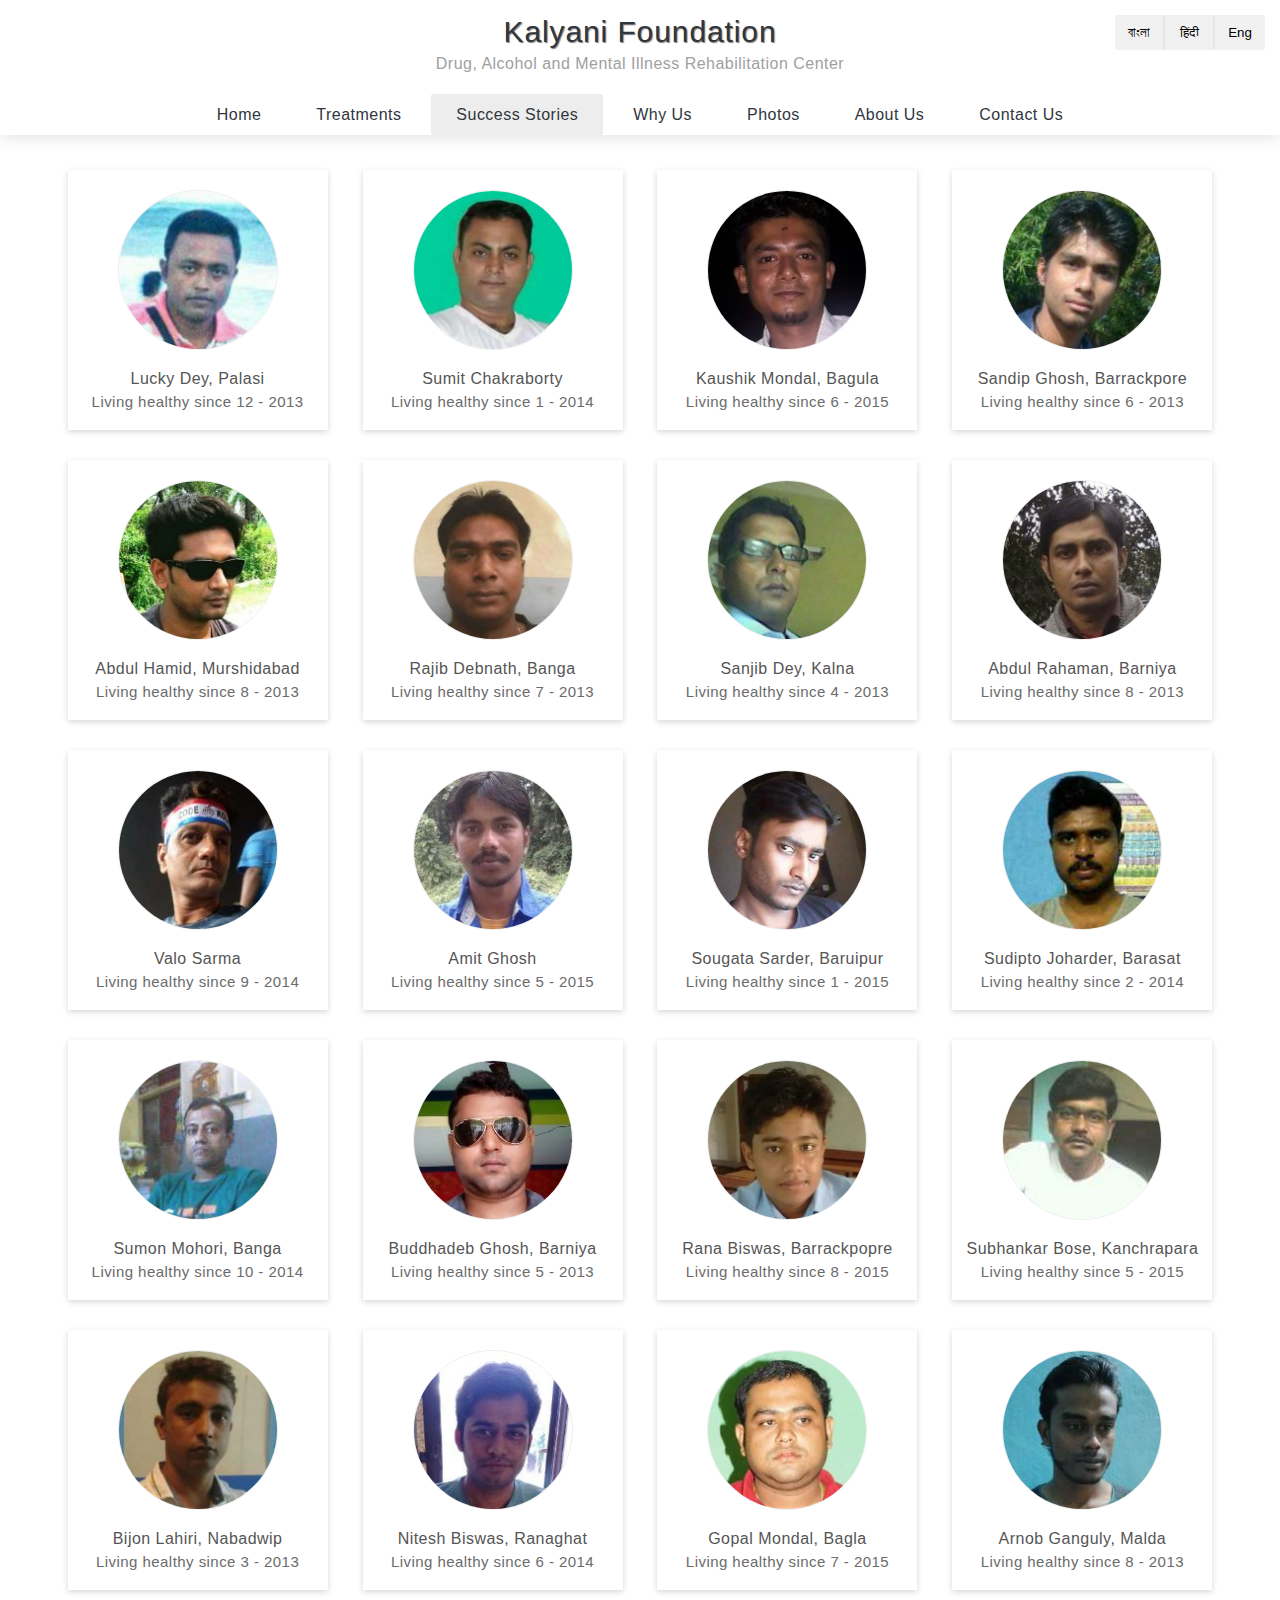
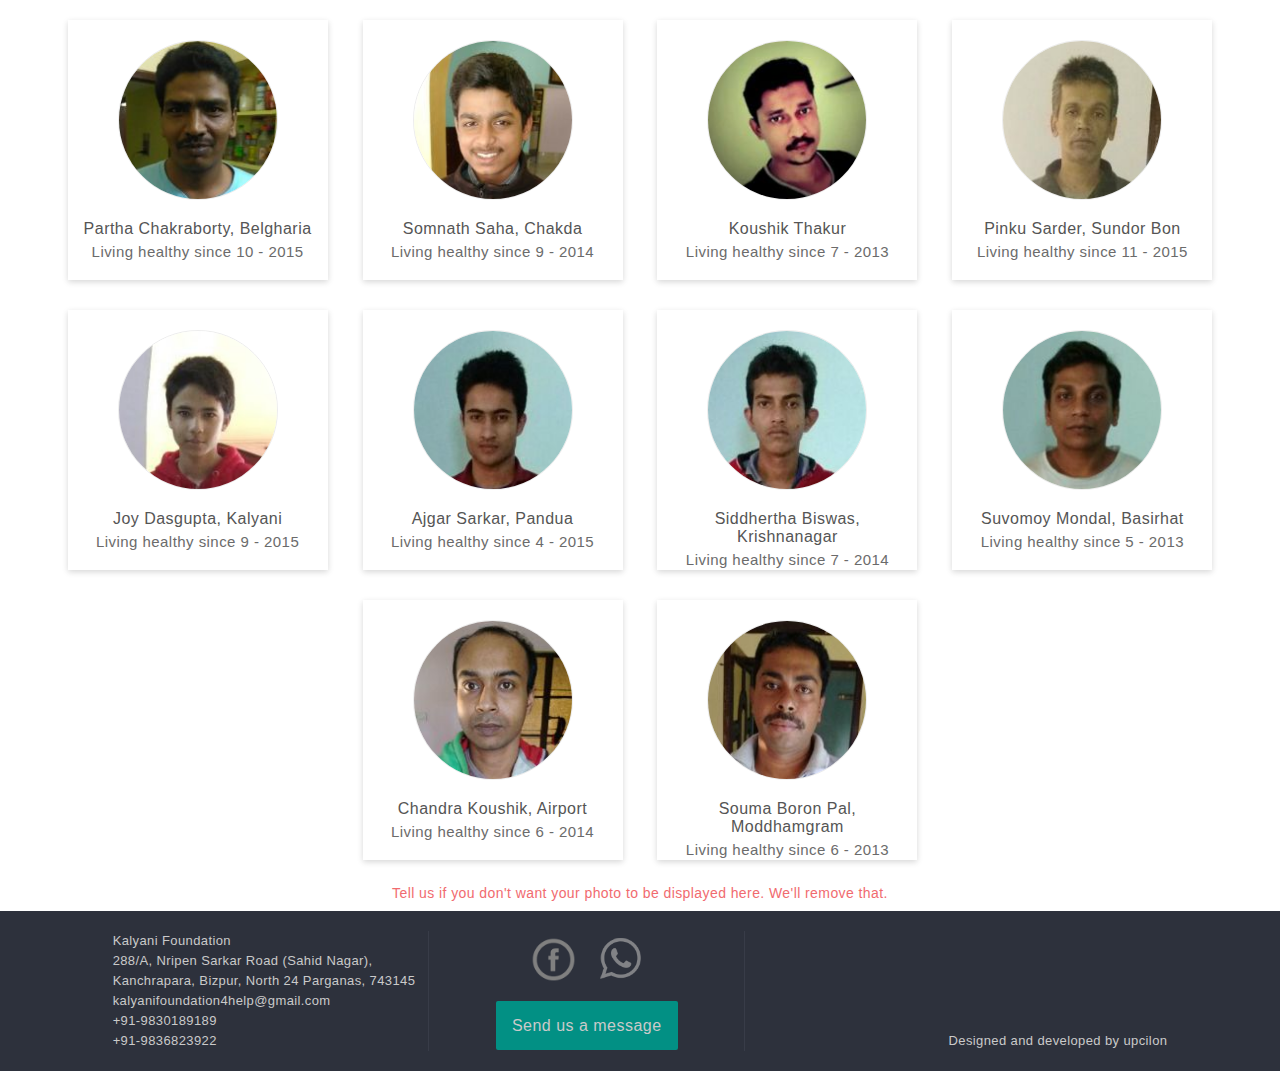
<file: success.html>
<!DOCTYPE html>
<html lang="en">
<head>
	<meta charset="UTF-8">
	<title>People Who Quit drug or Alcohol: Kalyani Foundation: Nadia, West Bengal</title>
	<meta name="description" content="List of the people who successfully Rehabilitated from our drug, Alcohol Deaddiction Center located in Kalyani, Nadia near Kolkata."/>

	<meta itemprop="name" content="Kalyani Foundation: Rehabilitated Patients"/>
    <meta itemprop="description" content="People who rehabilitated from our Rehab in Kolkata"/>
    <meta itemprop="image" content="http://kalyani-foundation.com/assets/images/hand1.jpg"/>

	<meta property="og:title" content="Kalyani Foundation: Rehabilitated Patients"/>
    <meta property="og:type" content="website"/>
    <meta property="og:url" content="http://kalyani-foundation.com/"/>
    <meta property="og:image" content="assets/images/hand1.jpg"/>
    <meta property="og:description" content="People who rehabilitated from our Drugs, Alcohol Deaddiction Center in Kalyani, Nadia near Kolkata"/>
    <meta property="og:site_name" content="kalyani-foundation"/>

    <meta name="twitter:card" content="summary_large_image">
	<meta name="twitter:site" content="@kalyani-foundation">
	<meta name="twitter:title" content="Drugs and Alcohol Rehab: Rehabilitated Patients">
	<meta name="twitter:description" content="People who rehabilitated from our drugs and alcohol rehab near Kolkata, in Kalyani, West Bengal">
	<meta name="twitter:creator" content="@RakeshD42136279">
	<meta name="twitter:image:src" content="http://kalyani-foundation.com/assets/images/hand1.jpg">

	<meta name="viewport" content="width=device-width, initial-scale=1.0"/>

	<link rel="stylesheet" type="text/css" href="assets/styles/main.css"/>
</head>
<body>
	<div class="wrapper clearfix">
		<header>
			<nav id="nav"  class="clearfix">
				<div class="logo">
					<a href="index.html" data-key="rehabName">Kalyani Foundation</a>
					<h1 class="logo-text" data-key="rehabDesc">Drug, Alcohol and Mental Illness Rehabilitation Center</h1>
				</div>
				<ul class="language">
					<li><button class="lang" data-lang="ben">বাংলা</button></li>
					<li><button class="lang" data-lang="hin">हिंदी</button></li>
					<li><button class="lang" data-lang="en">Eng</button></li>
				</ul>
				<ul class="ham">
					<li class="ham-line"></li>
					<li class="ham-line"></li>
					<li class="ham-line"></li>
				</ul>
				<ul id="menu" class="menu">
					<li class="menu-item"><a href="index.html" data-key="home">Home</a></li>
					<li class="menu-item"><a href="treatment.html" data-key="treatment">Treatments</a></li>
					<li class="menu-item active"><a href="success.html" data-key="story">Success Stories</a></li>
					<li class="menu-item"><a href="why.html" data-key="why">Why Us</a></li>
					<li class="menu-item"><a href="photos.html" data-key="photo">Photos</a></li>
					<li class="menu-item"><a href="about.html" data-key="about">About Us</a></li>
					<li class="menu-item"><a href="contact.html" data-key="contact">Contact Us</a></li>
				</ul>
			</nav>
		</header>
		<article>
			<div class="photo-container clearfix">
				<ul class="p_photo-holder">
					<li class="p-photo"><img src="assets/images/xpatients/luckydey.jpg"></li>
					<li class="p-intro" data-key="pnm1">Lucky Dey, Palasi</li>
					<li class="p-time"><span data-key="pcom">Living healthy since</span> <span data-key="pdt1">12 - 2013</span></li>
				</ul>
				<ul class="p_photo-holder">
					<li class="p-photo"><img src="assets/images/xpatients/sumit_chakraborty.jpg"></li>
					<li class="p-intro" data-key="pnm2">Sumit Chakraborty</li>
					<li class="p-time"><span data-key="pcom">Living healthy since</span> <span data-key="pdt2">1 - 2014</span></li>
				</ul>
				<ul class="p_photo-holder">
					<li class="p-photo"><img src="assets/images/xpatients/kaushik_mondal.jpg"></li>
					<li class="p-intro" data-key="pnm3">Kaushik Mondal, Bagula</li>
					<li class="p-time"><span data-key="pcom">Living healthy since</span> <span data-key="pdt3">6 - 2015</span></li>
				</ul>
				<ul class="p_photo-holder">
					<li class="p-photo"><img src="assets/images/xpatients/sandip_ghosh.jpg"></li>
					<li class="p-intro" data-key="pnm4">Sandip Ghosh, Barrackpore</li>
					<li class="p-time"><span data-key="pcom">Living healthy since</span> <span data-key="pdt4">6 - 2013</span></li>
				</ul>
				<ul class="p_photo-holder">
					<li class="p-photo"><img src="assets/images/xpatients/abdul_hamid.jpg"></li>
					<li class="p-intro" data-key="pnm5">Abdul Hamid, Murshidabad</li>
					<li class="p-time"><span data-key="pcom">Living healthy since</span> <span data-key="pdt5">8 - 2013</span></li>
				</ul>
				<ul class="p_photo-holder">
					<li class="p-photo"><img src="assets/images/xpatients/rajib_debnath.jpg"></li>
					<li class="p-intro" data-key="pnm6">Rajib Debnath, Banga</li>
					<li class="p-time"><span data-key="pcom">Living healthy since</span> <span data-key="pdt6">7 - 2013</span></li>
				</ul>
				<ul class="p_photo-holder">
					<li class="p-photo"><img src="assets/images/xpatients/sanjib_dey.jpg"></li>
					<li class="p-intro" data-key="pnm7">Sanjib Dey, Kalna</li>
					<li class="p-time"><span data-key="pcom">Living healthy since</span> <span data-key="pdt7">4 - 2013</span></li>
				</ul>
				<ul class="p_photo-holder">
					<li class="p-photo"><img src="assets/images/xpatients/abdul_rahaman.jpg"></li>
					<li class="p-intro" data-key="pnm8">Abdul Rahaman, Barniya</li>
					<li class="p-time"><span data-key="pcom">Living healthy since</span> <span data-key="pdt8">8 - 2013</span></li>
				</ul>
				<ul class="p_photo-holder">
					<li class="p-photo"><img src="assets/images/xpatients/valo_sarma.jpg"></li>
					<li class="p-intro" data-key="pnm9">Valo Sarma </li>
					<li class="p-time"><span data-key="pcom">Living healthy since</span> <span data-key="pdt9">9 - 2014</span></li>
				</ul>
				<ul class="p_photo-holder">
					<li class="p-photo"><img src="assets/images/xpatients/amit_ghosh.jpg"></li>
					<li class="p-intro" data-key="pnm10">Amit Ghosh</li>
					<li class="p-time" ><span data-key="pcom">Living healthy since</span> <span data-key="pdt10">5 - 2015</span></li>
				</ul>
				<ul class="p_photo-holder">
					<li class="p-photo"><img src="assets/images/xpatients/sougata_sarder.jpg"></li>
					<li class="p-intro" data-key="pnm11">Sougata Sarder, Baruipur</li>
					<li class="p-time" ><span data-key="pcom">Living healthy since</span> <span data-key="pdt11">1 - 2015</span></li>
				</ul>
				<ul class="p_photo-holder">
					<li class="p-photo"><img src="assets/images/xpatients/sudipto_joharder.jpg"></li>
					<li class="p-intro" data-key="pnm12">Sudipto Joharder, Barasat</li>
					<li class="p-time" ><span data-key="pcom">Living healthy since</span> <span data-key="pdt12">2 - 2014</span></li>
				</ul>
				<ul class="p_photo-holder">
					<li class="p-photo"><img src="assets/images/xpatients/sumon_mohori.jpg"></li>
					<li class="p-intro" data-key="pnm13">Sumon Mohori, Banga</li>
					<li class="p-time" ><span data-key="pcom">Living healthy since</span> <span data-key="pdt13">10 - 2014</span></li>
				</ul>
				<ul class="p_photo-holder">
					<li class="p-photo"><img src="assets/images/xpatients/buddhadeb_ghosh.jpg"></li>
					<li class="p-intro" data-key="pnm14">Buddhadeb Ghosh, Barniya</li>
					<li class="p-time" ><span data-key="pcom">Living healthy since</span> <span data-key="pdt14">5 - 2013</span></li>
				</ul>
				<ul class="p_photo-holder">
					<li class="p-photo"><img src="assets/images/xpatients/rana_biswas.jpg"></li>
					<li class="p-intro" data-key="pnm15">Rana Biswas, Barrackpopre</li>
					<li class="p-time" ><span data-key="pcom">Living healthy since</span> <span data-key="pdt15">8 - 2015</span></li>
				</ul>
				<ul class="p_photo-holder">
					<li class="p-photo"><img src="assets/images/xpatients/subhankar_bose.jpg"></li>
					<li class="p-intro" data-key="pnm16">Subhankar Bose, Kanchrapara</li>
					<li class="p-time" ><span data-key="pcom">Living healthy since</span> <span data-key="pdt16">5 - 2015</span></li>
				</ul>
				<ul class="p_photo-holder">
					<li class="p-photo"><img src="assets/images/xpatients/bijon_lahiri.jpg"></li>
					<li class="p-intro" data-key="pnm17">Bijon Lahiri, Nabadwip</li>
					<li class="p-time" ><span data-key="pcom">Living healthy since</span> <span data-key="pdt17">3 - 2013</span></li>
				</ul>
				<ul class="p_photo-holder">
					<li class="p-photo"><img src="assets/images/xpatients/nitesh_biswas.jpg"></li>
					<li class="p-intro" data-key="pnm18">Nitesh Biswas, Ranaghat</li>
					<li class="p-time" ><span data-key="pcom">Living healthy since</span> <span data-key="pdt18">6 - 2014</span></li>
				</ul>
				<ul class="p_photo-holder">
					<li class="p-photo"><img src="assets/images/xpatients/gopal_mondal.jpg"></li>
					<li class="p-intro" data-key="pnm19">Gopal Mondal, Bagla</li>
					<li class="p-time" ><span data-key="pcom">Living healthy since</span> <span data-key="pdt19">7 - 2015</span></li>
				</ul>
				<ul class="p_photo-holder">
					<li class="p-photo"><img src="assets/images/xpatients/arnob_ganguly.jpg"></li>
					<li class="p-intro" data-key="pnm20">Arnob Ganguly, Malda</li>
					<li class="p-time" ><span data-key="pcom">Living healthy since</span> <span data-key="pdt20">8 - 2013</span></li>
				</ul>
				<ul class="p_photo-holder">
					<li class="p-photo"><img src="assets/images/xpatients/partha_chakraborty.jpg"></li>
					<li class="p-intro" data-key="pnm21">Partha Chakraborty, Belgharia</li>
					<li class="p-time" ><span data-key="pcom">Living healthy since</span> <span data-key="pdt21">10 - 2015</span></li>
				</ul>
				<ul class="p_photo-holder">
					<li class="p-photo"><img src="assets/images/xpatients/somnath_saha.jpg"></li>
					<li class="p-intro" data-key="pnm22">Somnath Saha, Chakda</li>
					<li class="p-time" ><span data-key="pcom">Living healthy since</span> <span data-key="pdt22">9 - 2014</span></li>
				</ul>
				<ul class="p_photo-holder">
					<li class="p-photo"><img src="assets/images/xpatients/koushik_thakur.jpg"></li>
					<li class="p-intro" data-key="pnm23">Koushik Thakur</li>
					<li class="p-time" ><span data-key="pcom">Living healthy since</span> <span data-key="pdt23">7 - 2013</span></li>
				</ul>
				<ul class="p_photo-holder">
					<li class="p-photo"><img src="assets/images/xpatients/pinku_sarder.jpg"></li>
					<li class="p-intro" data-key="pnm24">Pinku Sarder, Sundor Bon</li>
					<li class="p-time" ><span data-key="pcom">Living healthy since</span> <span data-key="pdt24">11 - 2015</span></li>
				</ul>
				<ul class="p_photo-holder">
					<li class="p-photo"><img src="assets/images/xpatients/joy_dasgupta.jpg"></li>
					<li class="p-intro" data-key="pnm25">Joy Dasgupta, Kalyani</li>
					<li class="p-time" ><span data-key="pcom">Living healthy since</span> <span data-key="pdt25">9 - 2015</span></li>
				</ul>
				<ul class="p_photo-holder">
					<li class="p-photo"><img src="assets/images/xpatients/ajgar_sarkar.jpg"></li>
					<li class="p-intro" data-key="pnm26">Ajgar Sarkar, Pandua</li>
					<li class="p-time" ><span data-key="pcom">Living healthy since</span> <span data-key="pdt26">4 - 2015</span></li>
				</ul>
				<ul class="p_photo-holder">
					<li class="p-photo"><img src="assets/images/xpatients/siddhertha_biswas.jpg"></li>
					<li class="p-intro" data-key="pnm27">Siddhertha Biswas, Krishnanagar</li>
					<li class="p-time" ><span data-key="pcom">Living healthy since</span> <span data-key="pdt27">7 - 2014</span></li>
				</ul>
				<ul class="p_photo-holder">
					<li class="p-photo"><img src="assets/images/xpatients/suvomoy_mondal.jpg"></li>
					<li class="p-intro" data-key="pnm28">Suvomoy Mondal, Basirhat</li>
					<li class="p-time" ><span data-key="pcom">Living healthy since</span> <span data-key="pdt28">5 - 2013</span></li>
				</ul>
				<ul class="p_photo-holder">
					<li class="p-photo"><img src="assets/images/xpatients/chandra_koushik.jpg"></li>
					<li class="p-intro" data-key="pnm29">Chandra Koushik, Airport</li>
					<li class="p-time" ><span data-key="pcom">Living healthy since</span> <span data-key="pdt29">6 - 2014</span></li>
				</ul>
				<ul class="p_photo-holder">
					<li class="p-photo"><img src="assets/images/xpatients/souma_boron_pal.jpg"></li>
					<li class="p-intro" data-key="pnm30">Souma Boron Pal, Moddhamgram</li>
					<li class="p-time" ><span data-key="pcom">Living healthy since</span> <span data-key="pdt30">6 - 2013</span></li>
				</ul>
				<p style="margin:10px;color: #F16B6F;font-size: 14px;" data-key="17">Tell us if you don't want your photo to be displayed here. We'll remove that.</p>
			</div>

		</article>


		<footer class="clearfix">
			<ul class="footer-item">
				<li data-key="rehabName">Kalyani Foundation</li>
				<li data-key="rehabAddress">288/A, Nripen Sarkar Road (Sahid Nagar),<br>Kanchrapara, Bizpur, North 24 Parganas, 743145</li>
				<li data-key="rehabEmail">kalyanifoundation4help@gmail.com</li>
				<li>
					<ul>
						<li data-key="phone2">+91-9830189189</li>
						<li data-key="phone1">+91-9836823922</li>
					</ul>
				</li>
			</ul>

			<ul class="footer-item">
				<li>
					<ul class="icon-tray clearfix">
						<li class="icon">
							<a href="https://www.facebook.com/Kalyani-foundation-1680008255643396/" target="_blank"><img class="facebook" src="assets/images/facebook-icon.png" alt="facebook link of rehab center"/></a>
						</li>
						<li class="icon whatsapp-icon">
							<a data-text="Recover from addiction" data-link="http://kalyani-foundation.com" class="whatsapp-share"><img class="whatsapp" src="assets/images/whatsapp.png" alt="whatsapp link of rehab"/></a>
						</li>
					</ul>
				</li>
				<li class="contact-btn-holder"><a class="contact-link-btn" href="contact.html" data-key="message">Send us a message</a></li>
			</ul>

			<ul class="powered">
				<li>Designed and developed by upcilon</li>
			</ul>
		</footer>
	</div>
</body>
<script type="text/javascript" src="https://ajax.googleapis.com/ajax/libs/jquery/3.1.1/jquery.min.js"></script>
<script type="text/javascript" src="assets/script/app.js" async defer></script>
<script type="text/javascript" src="assets/script/lang.js" async defer></script>

</html>
</file>
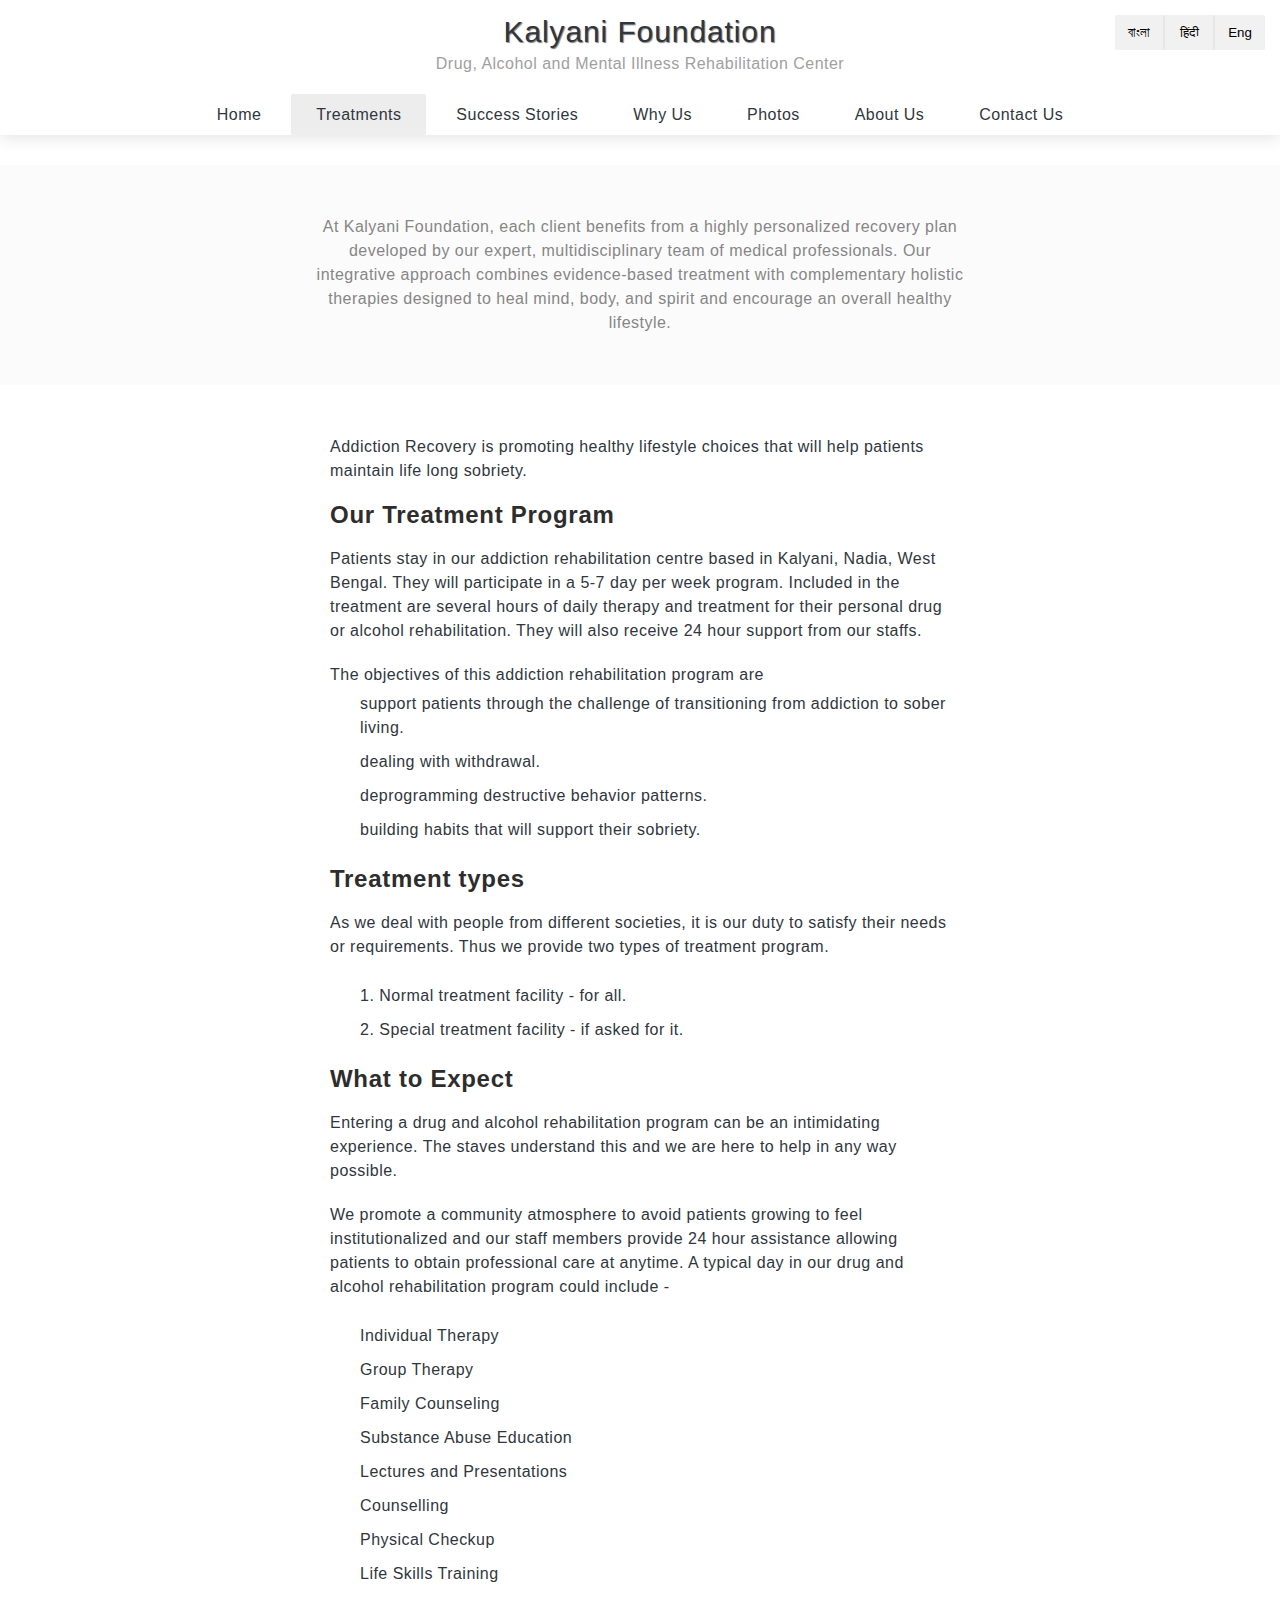
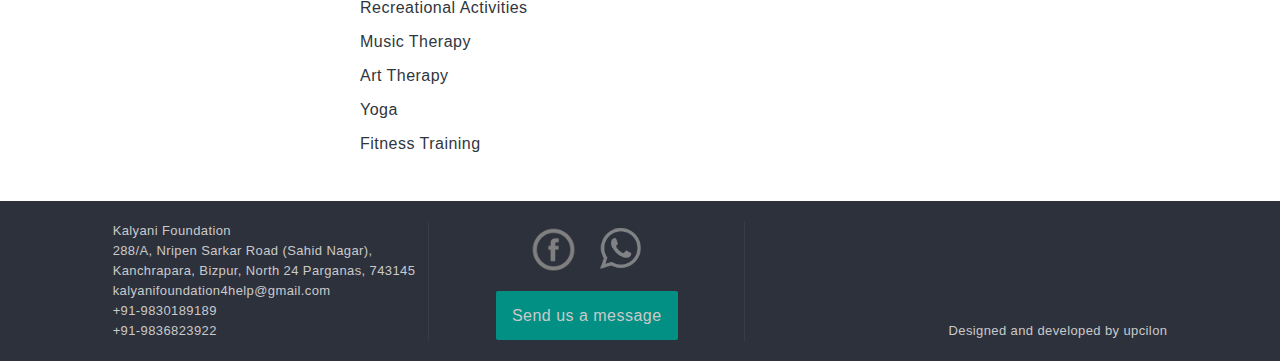
<file: treatment.html>
<!DOCTYPE html>
<html lang="en">
<head>
	<meta charset="UTF-8">
	<title>Treatment Procedure: Drugs and Alcohol Rehab near Kolkata</title>
	<meta name="description" content="At Kalyani Foundation based near Kolkata at Kalyani, West bengal, you get a personalized addiction treatment program."/>

	<meta itemprop="name" content="Addiction Treatment in Kolkata"/>
    <meta itemprop="description" content="Treatment at our Drugs, Alcohol and Mental Illness Rehabilitation Center in Kolkata"/>
    <meta itemprop="image" content="http://kalyani-foundation.com/assets/images/hand1.jpg"/>

	<meta property="og:title" content="Addiction Treatment in Kalyani"/>
    <meta property="og:type" content="website"/>
    <meta property="og:url" content="http://kalyani-foundation.com/"/>
    <meta property="og:image" content="http://kalyani-foundation.com/assets/images/hand1.jpg"/>
    <meta property="og:description" content="Treatment at our Drugs, Alcohol and Mental Illness Rehabilitation Center in Kalyani, Nadia"/>
    <meta property="og:site_name" content="kalyani-foundation"/>

    <meta name="twitter:card" content="summary_large_image">
	<meta name="twitter:site" content="@kalyani-foundation">
	<meta name="twitter:title" content="Addiction Treatment in Kolkata">
	<meta name="twitter:description" content="Treatment at our Drugs, Alcohol addiction treatment center in West Bengal.">
	<meta name="twitter:creator" content="@RakeshD42136279">
	<meta name="twitter:image:src" content="http://kalyani-foundation.com/assets/images/hand1.jpg">

	<meta name="viewport" content="width=device-width, initial-scale=1.0"/>

	<link rel="stylesheet" type="text/css" href="assets/styles/main.css"/>
</head>
<body>
	<div class="wrapper clearfix">
		<header>
			<nav id="nav"  class="clearfix">
				<div class="logo">
					<a href="index.html" data-key="rehabName">Kalyani Foundation</a>
					<h1 class="logo-text" data-key="rehabDesc">Drug, Alcohol and Mental Illness Rehabilitation Center</h1>
				</div>
				<ul class="language">
					<li><button class="lang" data-lang="ben">বাংলা</button></li>
					<li><button class="lang" data-lang="hin">हिंदी</button></li>
					<li><button class="lang" data-lang="en">Eng</button></li>
				</ul>
				<ul class="ham">
					<li class="ham-line"></li>
					<li class="ham-line"></li>
					<li class="ham-line"></li>
				</ul>
				<ul id="menu" class="menu">
					<li class="menu-item"><a href="index.html" data-key="home">Home</a></li>
					<li class="menu-item active"><a href="treatment.html" data-key="treatment">Treatments</a></li>
					<li class="menu-item"><a href="success.html" data-key="story">Success Stories</a></li>
					<li class="menu-item"><a href="why.html" data-key="why">Why Us</a></li>
					<li class="menu-item"><a href="photos.html" data-key="photo">Photos</a></li>
					<li class="menu-item"><a href="about.html" data-key="about">About Us</a></li>
					<li class="menu-item"><a href="contact.html" data-key="contact">Contact Us</a></li>
				</ul>
			</nav>
		</header>

		<article>
			<div class="treatment-intro treatment-facility treat-desc">
				<p class="treat-header" data-key="32">At Kalyani Foundation, each client benefits from a highly personalized recovery plan developed by our expert, multidisciplinary team of medical professionals. Our integrative approach combines evidence-based treatment with complementary holistic therapies designed to heal mind, body, and spirit and encourage an overall healthy lifestyle.</p>
			</div>

			<ul class="treat-container">
				<li>
					<ul>
						<li data-key="33">Addiction Recovery is promoting healthy lifestyle choices that will help patients maintain life long sobriety.</li>
						<li class="treat-headline" data-key="34">Our Treatment Program</li>
						<li data-key="35">Patients stay in our addiction rehabilitation centre based in Kalyani, Nadia, West Bengal. They will participate in a 5-7 day per week program. Included in the treatment are several hours of daily therapy and treatment for their personal drug or alcohol rehabilitation. They will also receive 24 hour support from our staffs.</li>
						<li>
							<p data-key="36">The objectives of this addiction rehabilitation program are</p>
							<p class="indent" data-key="37">support patients through the challenge of transitioning from addiction to sober living.</p>
							<p class="indent" data-key="38">dealing with withdrawal.</p>
							<p class="indent" data-key="39">deprogramming destructive behavior patterns.</p>
							<p class="indent" data-key="56">building habits that will support their sobriety.</p>
						</li>

						<li class="treat-headline" data-key="69">Treatment types</li>
						<li  data-key="70">As we deal with people from different societies, it is our duty to satisfy their needs or requirements. Thus we provide two types of treatment program.</li>
						<li>
							<p class="indent" data-key="71">1. Normal treatment facility - for all.</p>
							<p class="indent" data-key="72">2. Special treatment facility - if asked for it.</p>
						</li>

						<li class="treat-headline" data-key="40">What to Expect</li>
						<li data-key="41">Entering a drug and alcohol rehabilitation program can be an intimidating experience. The staves understand this and we are here to help in any way possible.</li>
						<li data-key="42">We promote a community atmosphere to avoid patients growing to feel institutionalized and our staff members provide 24 hour assistance allowing patients to obtain professional care at anytime. A typical day in our drug and alcohol rehabilitation program could include -</li>
						<li>
							<p class="indent" data-key="43">Individual Therapy</p>
							<p class="indent" data-key="44">Group Therapy</p>
							<p class="indent" data-key="45">Family Counseling</p>
							<p class="indent" data-key="46">Substance Abuse Education</p>
							<p class="indent" data-key="47">Lectures and Presentations</p>
							<p class="indent" data-key="48">Counselling</p>
							<p class="indent" data-key="49">Physical Checkup</p>
							<p class="indent" data-key="50">Life Skills Training</p>
							<p class="indent" data-key="51">Recreational Activities</p>
							<p class="indent" data-key="52">Music Therapy</p>
							<p class="indent" data-key="53">Art Therapy</p>
							<p class="indent" data-key="54">Yoga</p>
							<p class="indent" data-key="55">Fitness Training</p>
						</li>
					</ul>
				</li>
			</ul>
		</article>

		<footer class="clearfix">
			<ul class="footer-item">
				<li data-key="rehabName">Kalyani Foundation</li>
				<li data-key="rehabAddress">288/A, Nripen Sarkar Road (Sahid Nagar),<br>Kanchrapara, Bizpur, North 24 Parganas, 743145</li>
				<li data-key="rehabEmail">kalyanifoundation4help@gmail.com</li>
				<li>
					<ul>
						<li data-key="phone2">+91-9830189189</li>
						<li data-key="phone1">+91-9836823922</li>
					</ul>
				</li>
			</ul>

			<ul class="footer-item">
				<li>
					<ul class="icon-tray clearfix">
						<li class="icon">
							<a href="https://www.facebook.com/Kalyani-foundation-1680008255643396/" target="_blank"><img class="facebook" src="assets/images/facebook-icon.png" alt="facebook link of rehab center"/></a>
						</li>
						<li class="icon whatsapp-icon">
							<a data-text="Recover from addiction" data-link="http://kalyani-foundation.com" class="whatsapp-share"><img class="whatsapp" src="assets/images/whatsapp.png" alt="whatsapp link of rehab"/></a>
						</li>
					</ul>
				</li>
				<li class="contact-btn-holder"><a class="contact-link-btn" href="contact.html" data-key="message">Send us a message</a></li>
			</ul>

			<ul class="powered">
				<li>Designed and developed by upcilon</li>
			</ul>
		</footer>
	</div>
</body>
<script type="text/javascript" src="https://ajax.googleapis.com/ajax/libs/jquery/3.1.1/jquery.min.js"></script>
<script type="text/javascript" src="assets/script/app.js" async defer></script>
<script type="text/javascript" src="assets/script/lang.js" async defer></script>

</html>
</file>
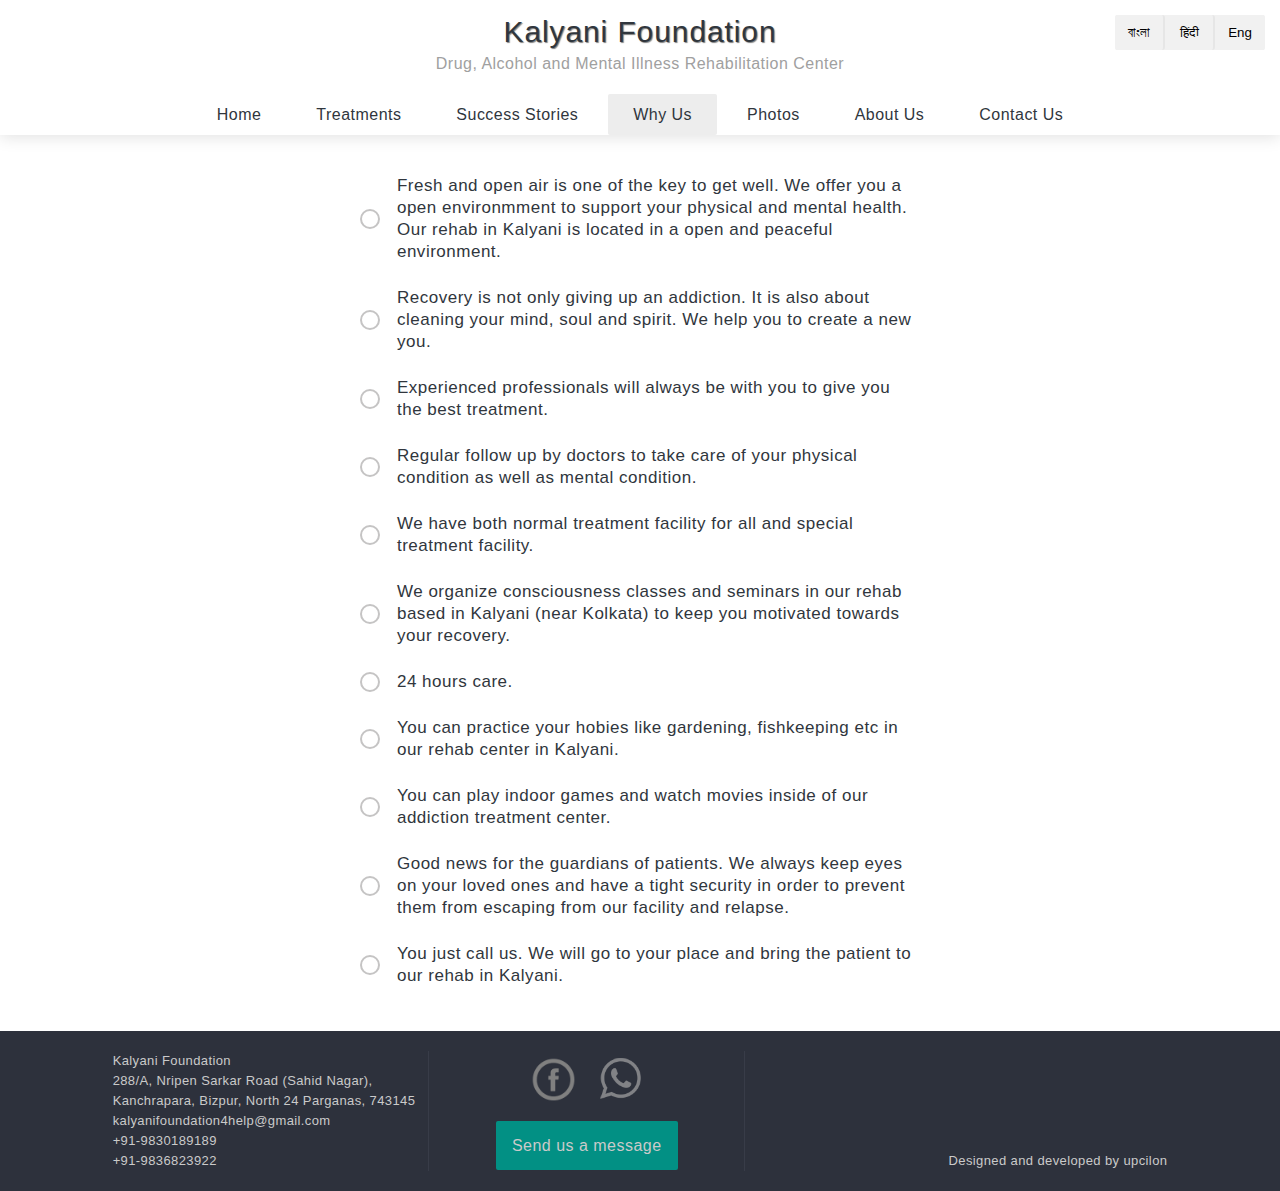
<file: why.html>
<!DOCTYPE html>
<html lang="en">
<head>
	<meta charset="UTF-8">
	<title>Why us: We help you to quit drug and alcohol: Kalyani Foundation</title>
	<meta name="description" content="Our rehab based in Kalyani, West Bengal near Kolkata provides you the right addiction treatment that fits you best."/>

	<meta itemprop="name" content="Why to chose Kalyani Foundation"/>
    <meta itemprop="description" content="Drugs, Alcohol and Mental Illness Rehabilitation Center in Kolkata"/>
    <meta itemprop="image" content="http://kalyani-foundation.com/assets/images/hand1.jpg"/>

	<meta property="og:title" content="Why to chose Kalyani Foundation"/>
    <meta property="og:type" content="website"/>
    <meta property="og:url" content="http://kalyani-foundation.com/"/>
    <meta property="og:image" content="assets/images/hand1.jpg"/>
    <meta property="og:description" content="Drugs, Alcohol and Mental Illness Rehabilitation Center in Kalyani, Nadia"/>
    <meta property="og:site_name" content="kalyani-foundation"/>

    <meta name="twitter:card" content="summary_large_image">
	<meta name="twitter:site" content="@kalyani-foundation">
	<meta name="twitter:title" content="Drugs and Alcohol Rehab">
	<meta name="twitter:description" content="Why to chose our addiction treatment center in West Bengal.">
	<meta name="twitter:creator" content="@RakeshD42136279">
	<meta name="twitter:image:src" content="http://kalyani-foundation.com/assets/images/hand1.jpg">

	<meta name="viewport" content="width=device-width, initial-scale=1.0"/>

	<link rel="stylesheet" type="text/css" href="assets/styles/main.css"/>
</head>
<body>
	<div class="wrapper clearfix">
		<header>
			<nav id="nav" class="clearfix">
				<div class="logo">
					<a href="index.html" data-key="rehabName">Kalyani Foundation</a>
					<h1 class="logo-text" data-key="rehabDesc">Drug, Alcohol and Mental Illness Rehabilitation Center</h1>
				</div>
				<ul class="language">
					<li><button class="lang" data-lang="ben">বাংলা</button></li>
					<li><button class="lang" data-lang="hin">हिंदी</button></li>
					<li><button class="lang" data-lang="en">Eng</button></li>
				</ul>
				<ul class="ham">
					<li class="ham-line"></li>
					<li class="ham-line"></li>
					<li class="ham-line"></li>
				</ul>
				<ul class="menu" id="menu">
					<li class="menu-item"><a href="index.html" data-key="home">Home</a></li>
					<li class="menu-item"><a href="treatment.html" data-key="treatment">Treatments</a></li>
					<li class="menu-item"><a href="success.html" data-key="story">Success Stories</a></li>
					<li class="menu-item active"><a href="why.html" data-key="why">Why Us</a></li>
					<li class="menu-item"><a href="photos.html" data-key="photo">Photos</a></li>
					<li class="menu-item"><a href="about.html" data-key="about">About Us</a></li>
					<li class="menu-item"><a href="contact.html" data-key="contact">Contact Us</a></li>
				</ul>
			</nav>
		</header>


		<article>
				<ul class="list-container">
					<li>
						<ul class="clearfix">
							<li class="list-marker"></li>
							<li class="list-item" data-key="18">Fresh and open air is one of the key to get well. We offer you a open environmment to support your physical and mental health. Our rehab in Kalyani is located in a open and peaceful environment.</li>
						</ul>
					</li>
					<li>
						<ul class="clearfix">
							<li class="list-marker"></li>
							<li class="list-item" data-key="19">Recovery is not only giving up an addiction. It is also about cleaning your mind, soul and spirit. We help you to create a new you.</li>
						</ul>
					</li>

					<li>
						<ul>
							<li class="list-marker"></li>
							<li class="list-item" data-key="20">Experienced professionals will always be with you to give you the best treatment.</li>
						</ul>
					</li>
					<li>
						<ul>
							<li class="list-marker"></li>
							<li class="list-item" data-key="21">Regular follow up by doctors to take care of your physical condition as well as mental condition.</li>
						</ul>
					</li>
					<li>
						<ul>
							<li class="list-marker"></li>
							<li class="list-item" data-key="68">We have both normal treatment facility for all and special treatment facility.</li>
						</ul>
					</li>
					<li>
						<ul class="clearfix">
							<li class="list-marker"></li>
							<li class="list-item" data-key="22">We organize consciousness classes and seminars in our rehab based in Kalyani (near Kolkata) to keep you motivated towards your recovery.</li>
						</ul>
					</li>
					<li>
						<ul class="clearfix">
							<li class="list-marker"></li>
							<li class="list-item" data-key="23">24 hours care.</li>
						</ul>
					</li>
					<li>
						<ul class="clearfix">
							<li class="list-marker"></li>
							<li class="list-item" data-key="24">You can practice your hobies like gardening, fishkeeping etc in our rehab center in Kalyani.</li>
						</ul>
					</li>
					<li>
						<ul class="clearfix">
							<li class="list-marker"></li>
							<li class="list-item" data-key="25">You can play indoor games and watch movies inside of our addiction treatment center.</li>
						</ul>
					</li>
					<li>
						<ul class="clearfix">
							<li class="list-marker"></li>
							<li class="list-item" data-key="26">Good news for the guardians of patients. We always keep eyes on your loved ones and have a tight security in order to prevent them from escaping from our facility and relapse.</li>
						</ul>
					</li>
					<li>
						<ul class="clearfix">
							<li class="list-marker"></li>
							<li class="list-item" data-key="68">You just call us. We will go to your place and bring the patient to our rehab in Kalyani.</li>
						</ul>
					</li>
				</ul>
		</article>







		<footer class="clearfix">
			<ul class="footer-item">
				<li data-key="rehabName">Kalyani Foundation</li>
				<li data-key="rehabAddress">288/A, Nripen Sarkar Road (Sahid Nagar),<br>Kanchrapara, Bizpur, North 24 Parganas, 743145</li>
				<li data-key="rehabEmail">kalyanifoundation4help@gmail.com</li>
				<li>
					<ul>
						<li data-key="phone2">+91-9830189189</li>
						<li data-key="phone1">+91-9836823922</li>
					</ul>
				</li>
			</ul>

			<ul class="footer-item">
				<li>
					<ul class="icon-tray clearfix">
						<li class="icon">
							<a href="https://www.facebook.com/Kalyani-foundation-1680008255643396/" target="_blank"><img class="facebook" src="assets/images/facebook-icon.png" alt="facebook link of rehab center"/></a>
						</li>
						<li class="icon whatsapp-icon">
							<a data-text="Recover from addiction" data-link="http://kalyani-foundation.com" class="whatsapp-share"><img class="whatsapp" src="assets/images/whatsapp.png" alt="whatsapp link of rehab"/></a>
						</li>
					</ul>
				</li>
				<li class="contact-btn-holder"><a class="contact-link-btn" href="contact.html" data-key="message">Send us a message</a></li>
			</ul>

			<ul class="powered">
				<li>Designed and developed by upcilon</li>
			</ul>
		</footer>
	</div>
</body>
<script type="text/javascript" src="https://ajax.googleapis.com/ajax/libs/jquery/3.1.1/jquery.min.js"></script>
<script type="text/javascript" src="assets/script/app.js" async defer></script>
<script type="text/javascript" src="assets/script/lang.js" async defer></script>


</html>
</file>
<file: assets/styles/main.css>
html,body,header,footer,article,section,div,nav,ul,ol,li,a,img,input,textarea,form,h1,h2,h3,p{margin:0;padding:0;box-sizing:border-box;font-size:16px;font-family:sans-serif;color:#30363d;letter-spacing:0.03em}a{text-decoration:none;padding:10px;outline:none}li{list-style:none}img{max-width:100%;max-height:100%}h1{font-size:26px}.clearfix::after{content:'';clear:both;display:block}.goog-te-banner-frame.skiptranslate{display:none !important;top:0 !important}.goog-te-gadget-simple{width:225px;padding:8px 0px 8px 18px !important;border-radius:2px !important;border:none !important;background:#ececec !important}body{top:0 !important}@media only screen and (max-width: 1020px){body footer{height:190px}body footer .powered{float:none;text-align:center}body footer .footer-item{width:50%}}@media only screen and (max-width: 920px){#nav .menu{display:none}#nav .menu .menu-item{cursor:pointer}#nav .menu .menu-item a{padding:10px 24%}#nav .language{position:initial !important;float:right;margin-right:9px}.treatment-intro .treatment-list{width:100%}}@media only screen and (min-width: 920px){#nav .ham{display:none}}@media only screen and (max-width: 760px){article .photo-container{width:98%}article .photo-container .g_photo-holder{width:280px;margin:6px}article .photo-container .g_photo-holder .g-photo{width:268px}article .contact-box{height:100%}article .contact-box .contact:last-child{border-top:1px solid #ededed;border-left:none}article .contact-box .contact{width:100%}}@media only screen and (max-width: 634px){.intro .intro-text{margin-top:20px;margin-left:10px;margin-right:10px;margin-bottom:0;text-align:center}.intro .intro-text h3{font-size:20px;color:#30363d;margin:15px 0}.intro .intro-text h3 span{font-size:24px}.intro .intro-text .intro-con a{font-size:16px;color:#6d6d6d}.treatment-intro h1{font-size:20px}.list-container .list-item{width:90%}}@media only screen and (max-width: 1160px) and (min-width: 1021px){article .contact-box{width:900px}.intro .intro-text{margin-top:-250px;margin-bottom:82px}}@media only screen and (max-width: 1020px) and (min-width: 761px){article .contact-box{width:715px}article .contact-box .contact{padding:40px 25px}article .contact-box .contact .map{width:305px}article .contact-box .contact .email{padding:6px 0 12px 6px}article .contact-box .contact .con-pad{padding-left:12px}article .contact-box .contact .con-icon{padding:0}.intro .intro-text{margin-top:-195px;margin-bottom:25px}}@media only screen and (max-width: 1020px) and (min-width: 635px){body footer .powered{margin-top:142px}}@media only screen and (max-width: 760px) and (min-width: 635px){.intro .intro-text{margin-top:-175px;margin-bottom:0}}@media only screen and (max-width: 760px) and (min-width: 471px){article .contact-box{width:430px}article .contact-box .contact{padding:40px 20px}article .contact-box .contact .map{width:390px}article .contact-box .contact #contact-form{padding:0 20px}}@media only screen and (max-width: 634px) and (min-width: 471px){.photo-container .p_photo-holder{width:212px;height:272px;padding:20px 6px;margin:4px}body footer .powered{margin-top:135px}}@media only screen and (max-width: 470px) and (min-width: 310px){body footer{height:360px}body footer .footer-item{float:none;width:220px;margin:auto;margin-bottom:20px;border-right:none}body footer .powered{margin-top:32px}article .contact-box{width:96%}article .contact-box .contact{padding:40px 0}article .contact-box .contact .con-item{padding:0 3%}article .contact-box .contact .con-pad{padding:0 10px}article .contact-box .contact .email{padding:0 8px}article .contact-box .contact .phone{margin-top:10px}article .contact-box .contact .phone .con-icon{float:none}article .contact-box .contact .map{width:98%}article .contact-box .contact #contact-form{padding:0 8%}#nav .logo{padding:8px 0 10px 0}#nav .logo a{font-size:26px}#nav .logo .logo-text{margin-bottom:0}}@media only screen and (max-width: 510px) and (min-width: 470px){body footer{padding:20px 1%}}@media only screen and (max-width: 550px) and (min-width: 511px){body footer{padding:20px 3%}}@media only screen and (max-width: 634px) and (min-width: 551px){body footer{padding:20px 6%}}.heading{padding:16px 10px;border-radius:4px;color:#fbfbfb;max-width:750px;margin:auto;background:#58C9B9}#nav{text-align:center;box-shadow:0px 2px 16px rgba(0,0,0,0.12)}.logo{text-align:center;padding:15px 0}.logo a{font-size:30px;text-shadow:1px 1px 1px rgba(0,0,0,0.5)}.logo-text{font-size:16px;font-weight:100;color:#a0a0a0;margin:6px}.menu{display:inline-block}.menu-item{display:inline-block;font-size:18px;padding:10px 15px;border-radius:2px}.menu-item:hover{background:#ededed}.menu-focus:focus .menu-item{background:#ededed}.show{background:#fff;position:absolute;z-index:10;top:145px;left:0;height:300px;width:100%;display:block !important;padding:0 10px;box-shadow:0px 4px 8px 0px rgba(0,0,0,0.16)}.show .menu-item{display:block;border-bottom:1px solid #f1f1f1}.show .menu-item:last-child{border-bottom:none}.intro{width:100%;margin-top:22px}.intro h3{font-size:26px;color:#fff}.highlight-green{color:#009660}.intro-text{margin-top:-310px;margin-bottom:140px;margin-left:50px}.intro-con{margin-top:10px}.intro-con a{font-size:20px;color:#dadada;padding-left:0}.intro-con span{display:inline-block;vertical-align:middle;margin-right:12px}.contact-box{background:#fbfbfb;width:80%;height:471px;border-radius:2px;margin:auto;margin-top:30px;margin-bottom:30px;box-shadow:0 3px 7px rgba(0,0,0,0.23)}.contact{display:inline-block;width:49.7%;height:100%;padding:40px 50px;border-radius:2px;float:left}.contact:last-child{border-left:1px solid #ededed}.con-item li{float:left;line-height:20px}.email{padding:12px 11px}.con-pad{padding:0 17px}.number li{float:none}.con-icon{padding:6px}.field{width:100%;outline:none;padding:8px;border-radius:2px;border:1px solid #ccc}.field:focus{box-shadow:0 2px 6px rgba(0,0,0,0.3)}textarea{height:110px}.label{color:#6b6b6b;margin:20px 0 6px 0}.label-name{margin-top:10px}.button{width:180px;border:none;padding:15px;border-radius:2px;margin-top:25px;background:rgba(0,150,136,0.95);outline:none;color:#fdfdfd;box-shadow:0 2px 12px rgba(0,0,0,0.4);cursor:pointer}.button:hover{box-shadow:0 2px 24px rgba(0,0,0,0.4);padding:16px;width:182px;margin-left:-1px}.button:active{width:180px;padding:15px;box-shadow:0 2px 6px rgba(0,0,0,0.3);background:#009688}.contact-link-btn{padding:16px;border-radius:2px;background:rgba(0,150,136,0.95)}.contact-btn-holder{margin-top:22px;text-align:center}.loader{text-align:center}.photo-container{width:95%;margin:auto;margin-top:20px;text-align:center}.p_photo-holder{width:260px;height:260px;box-shadow:0px 2px 6px rgba(0,0,0,0.16);margin:15px;padding:20px 10px;display:inline-block;vertical-align:middle}.p-photo{width:160px;height:160px;border:1px solid #ededed;border-radius:100%;margin:auto;margin-bottom:20px;overflow:hidden}.p-intro{color:#555}.p-time{color:#6b6b6b;margin-top:5px;font-size:15px}.g_photo-holder{width:300px;height:204px;margin:15px;padding:6px;border-radius:2px;box-shadow:0px 2px 6px rgba(0,0,0,0.16);display:inline-block}.g_photo-holder a{padding:0}.map{border:1px solid #ddd;height:220px;width:100%;margin:auto;margin-top:40px}.map:hover{box-shadow:1px 2px 6px rgba(0,0,0,0.4)}footer{width:100%;height:160px;background:#2d313c;padding:20px 8.8%}footer li{line-height:20px;font-size:13px;color:#cacaca}footer li a{color:#cacaca}.footer-item{width:30%;height:120px;float:left;border-right:1px solid #383c48}.powered{float:right;margin-top:100px}.whatsapp-icon{margin-top:7px !important}.whatsapp-icon .whatsapp-share{cursor:pointer}.whatsapp-icon .whatsapp-share .whatsapp{opacity:0.68}.icon-tray{width:135px;margin:auto}.icon-tray li{margin:6px;float:left}.icon-tray .icon a{padding:35px 6px 0px 6px}.ham{width:50px;height:44px;float:left;cursor:pointer;padding:4px}.ham-line{width:30px;height:4px;background:#ccc;margin:6px;border-radius:4px}.treatment-intro{text-align:center;padding:50px 15px}.treatment-intro h3,.treatment-intro h2{color:#4a4a4a;margin:10px 10px 0px 10px}.treatment-intro h3{font-size:26px}.treatment-facility{background:#fbfbfb;margin-top:30px}.treatment-list{width:912px;padding:30px 0;margin:auto}.treatment{text-align:left;width:290px;height:230px;display:inline-block;vertical-align:middle;padding:20px 30px;margin-bottom:15px}.treat-name{font-size:22px;font-weight:bold;color:#6b6b6b;padding-bottom:18px}.treat-desc{line-height:20px}.treat-container{max-width:650px;margin:auto;margin-top:50px;margin-bottom:40px;padding:0 15px}.treat-container li{margin-bottom:20px;line-height:24px}.treat-header{max-width:650px;margin:auto;color:#868686;line-height:24px}.treat-headline{font-size:24px;font-weight:600;color:#2d2d2d}.indent{padding:5px 0 5px 30px}.list-container{max-width:600px;margin:auto;padding:20px;margin-top:20px;line-height:22px}.list-container li{margin-bottom:12px;font-size:17px}.list-marker{width:20px;height:20px;border-radius:100%;border:2px solid #c5c4c4;display:inline-block;vertical-align:middle;margin-right:12px}.list-item{display:inline-block;width:93%;vertical-align:middle}.language{position:absolute;top:15px;right:15px;border-radius:2px;overflow:hidden;background:#f1f1f1}.language li{display:inline-block}.language li:last-child .lang{margin-right:0;border-right:none}.lang{border:none;border-radius:3px;outline:none;padding:6px;vertical-align:middle;margin-right:-5px;border-right:2px solid #e6e6e6;width:50px;height:35px;background:#f1f1f1}
/*# sourceMappingURL=main.css.map */
</file>
<file: assets/vendors/popup/popup.css>
.mfp-bg{top:0;left:0;width:100%;height:100%;z-index:1042;overflow:hidden;position:fixed;background:rgba(255,255,255,0.95)}.mfp-wrap{top:0;left:0;width:100%;height:100%;z-index:1043;position:fixed;outline:none !important;-webkit-backface-visibility:hidden}.mfp-container{text-align:center;position:absolute;width:100%;height:100%;left:0;top:0;padding:0 8px;box-sizing:border-box}.mfp-container:before{content:'';display:inline-block;height:100%;vertical-align:middle}.mfp-align-top .mfp-container:before{display:none}.mfp-content{position:relative;display:inline-block;vertical-align:middle;margin:0 auto;text-align:left;z-index:1045}.mfp-inline-holder .mfp-content,.mfp-ajax-holder .mfp-content{width:100%;cursor:auto}.mfp-ajax-cur{cursor:progress}.mfp-zoom{cursor:pointer;cursor:-webkit-zoom-in;cursor:-moz-zoom-in;cursor:zoom-in}.mfp-auto-cursor .mfp-content{cursor:auto}.mfp-close,.mfp-arrow{-webkit-user-select:none;-moz-user-select:none;user-select:none}.mfp-loading.mfp-figure{display:none}.mfp-hide{display:none !important}.mfp-s-error .mfp-content{display:none}button.mfp-close,button.mfp-arrow{overflow:visible;cursor:pointer;background:transparent;border:0;-webkit-appearance:none;display:block;outline:none;padding:0;z-index:1046;box-shadow:none;touch-action:manipulation}button::-moz-focus-inner{padding:0;border:0}.mfp-close{width:44px;height:44px;line-height:44px;position:absolute;right:0;top:0;text-decoration:none;text-align:center;opacity:0.65;padding:0 0 18px 10px;color:#FFF;font-style:normal;font-size:28px;font-family:Arial, Baskerville, monospace}.mfp-close:hover,.mfp-close:focus{opacity:1}.mfp-close:active{top:1px}.mfp-close-btn-in .mfp-close{color:#333}.mfp-image-holder .mfp-close,.mfp-iframe-holder .mfp-close{color:#ef3232;font-size:40px;right:-6px;text-align:right;padding-right:6px;width:100%}.mfp-arrow{position:absolute;opacity:0.65;margin:0;top:50%;margin-top:-55px;padding:0;width:90px;height:110px;-webkit-tap-highlight-color:transparent}.mfp-arrow:active{margin-top:-54px}.mfp-arrow:hover,.mfp-arrow:focus{opacity:1}.mfp-arrow:before,.mfp-arrow:after{content:'';display:block;width:0;height:0;position:absolute;left:0;top:0;margin-top:35px;margin-left:35px;border:medium inset transparent}.mfp-arrow:after{border-top-width:13px;border-bottom-width:13px;top:8px}.mfp-arrow:before{border-top-width:21px;border-bottom-width:21px;opacity:0.7}.mfp-arrow-left{left:0}.mfp-arrow-left:after{border-right:17px solid #FFF;margin-left:31px}.mfp-arrow-left:before{margin-left:25px;border-right:27px solid #3F3F3F}.mfp-arrow-right{right:0}.mfp-arrow-right:after{border-left:17px solid #FFF;margin-left:39px}.mfp-arrow-right:before{border-left:27px solid #3F3F3F}.mfp-iframe-holder{padding-top:40px;padding-bottom:40px}.mfp-iframe-holder .mfp-content{line-height:0;width:100%;max-width:900px}.mfp-iframe-holder .mfp-close{top:-40px}.mfp-iframe-scaler{width:100%;height:0;overflow:hidden;padding-top:56.25%}.mfp-iframe-scaler iframe{position:absolute;display:block;top:0;left:0;width:100%;height:100%;box-shadow:0 0 8px rgba(0,0,0,0.6);background:#000}img.mfp-img{width:auto;max-width:100%;height:auto;display:block;line-height:0;box-sizing:border-box;padding:40px 0 40px;margin:0 auto}.mfp-figure{line-height:0}.mfp-figure:after{content:'';position:absolute;left:0;top:40px;bottom:40px;display:block;right:0;width:auto;height:auto;z-index:-1;box-shadow:1px 2px 8px rgba(0,0,0,0.16);background:#444}.mfp-figure small{color:#BDBDBD;display:block;font-size:12px;line-height:14px}.mfp-figure figure{margin:0}.mfp-image-holder .mfp-content{max-width:100%}.mfp-gallery .mfp-image-holder .mfp-figure{cursor:pointer}@media screen and (max-width: 800px) and (orientation: landscape), screen and (max-height: 300px){.mfp-img-mobile .mfp-image-holder{padding-left:0;padding-right:0}.mfp-img-mobile img.mfp-img{padding:0}.mfp-img-mobile .mfp-figure:after{top:0;bottom:0}.mfp-img-mobile .mfp-figure small{display:inline;margin-left:5px}.mfp-img-mobile .mfp-close{top:0;right:0;width:35px;height:35px;line-height:35px;background:rgba(0,0,0,0.6);position:fixed;text-align:center;padding:0}}@media all and (max-width: 900px){.mfp-arrow{-webkit-transform:scale(0.75);transform:scale(0.75)}.mfp-arrow-left{-webkit-transform-origin:0;transform-origin:0}.mfp-arrow-right{-webkit-transform-origin:100%;transform-origin:100%}.mfp-container{padding-left:6px;padding-right:6px}}
/*# sourceMappingURL=popup.css.map */
</file>
